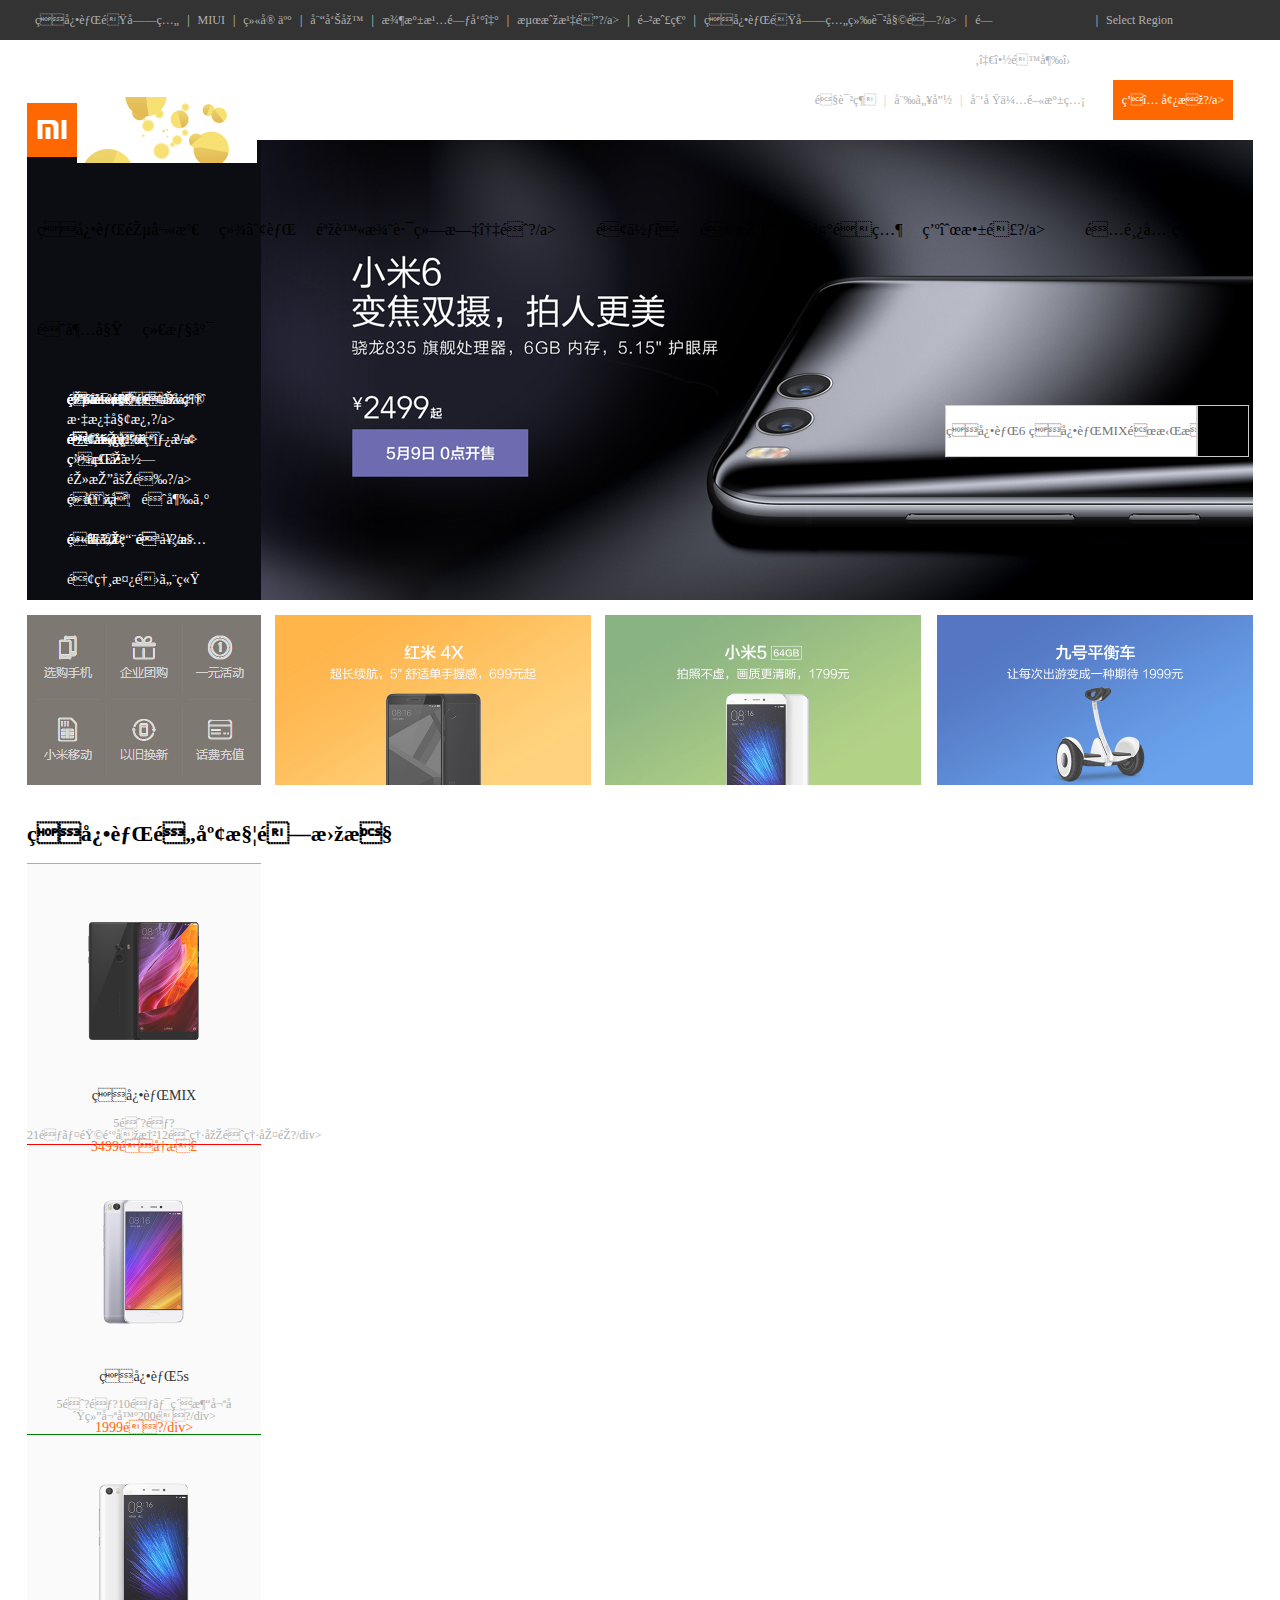
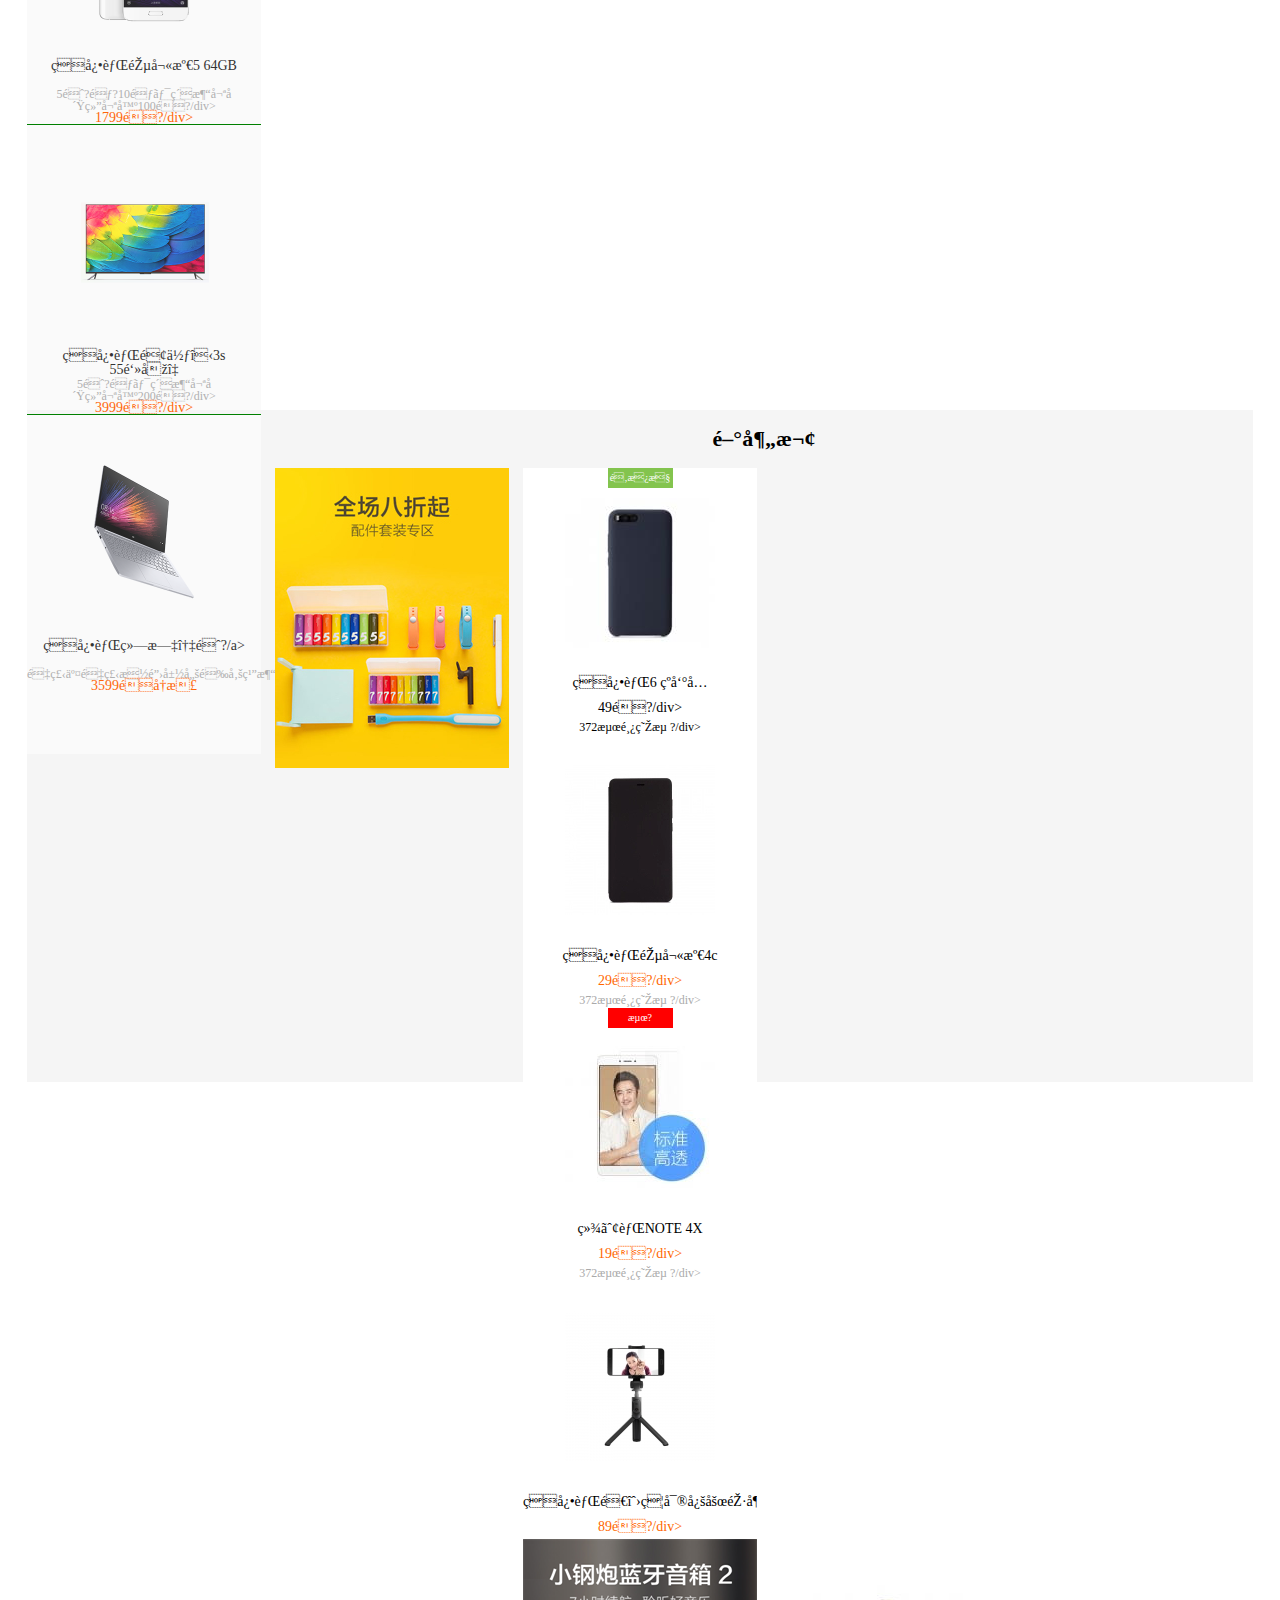
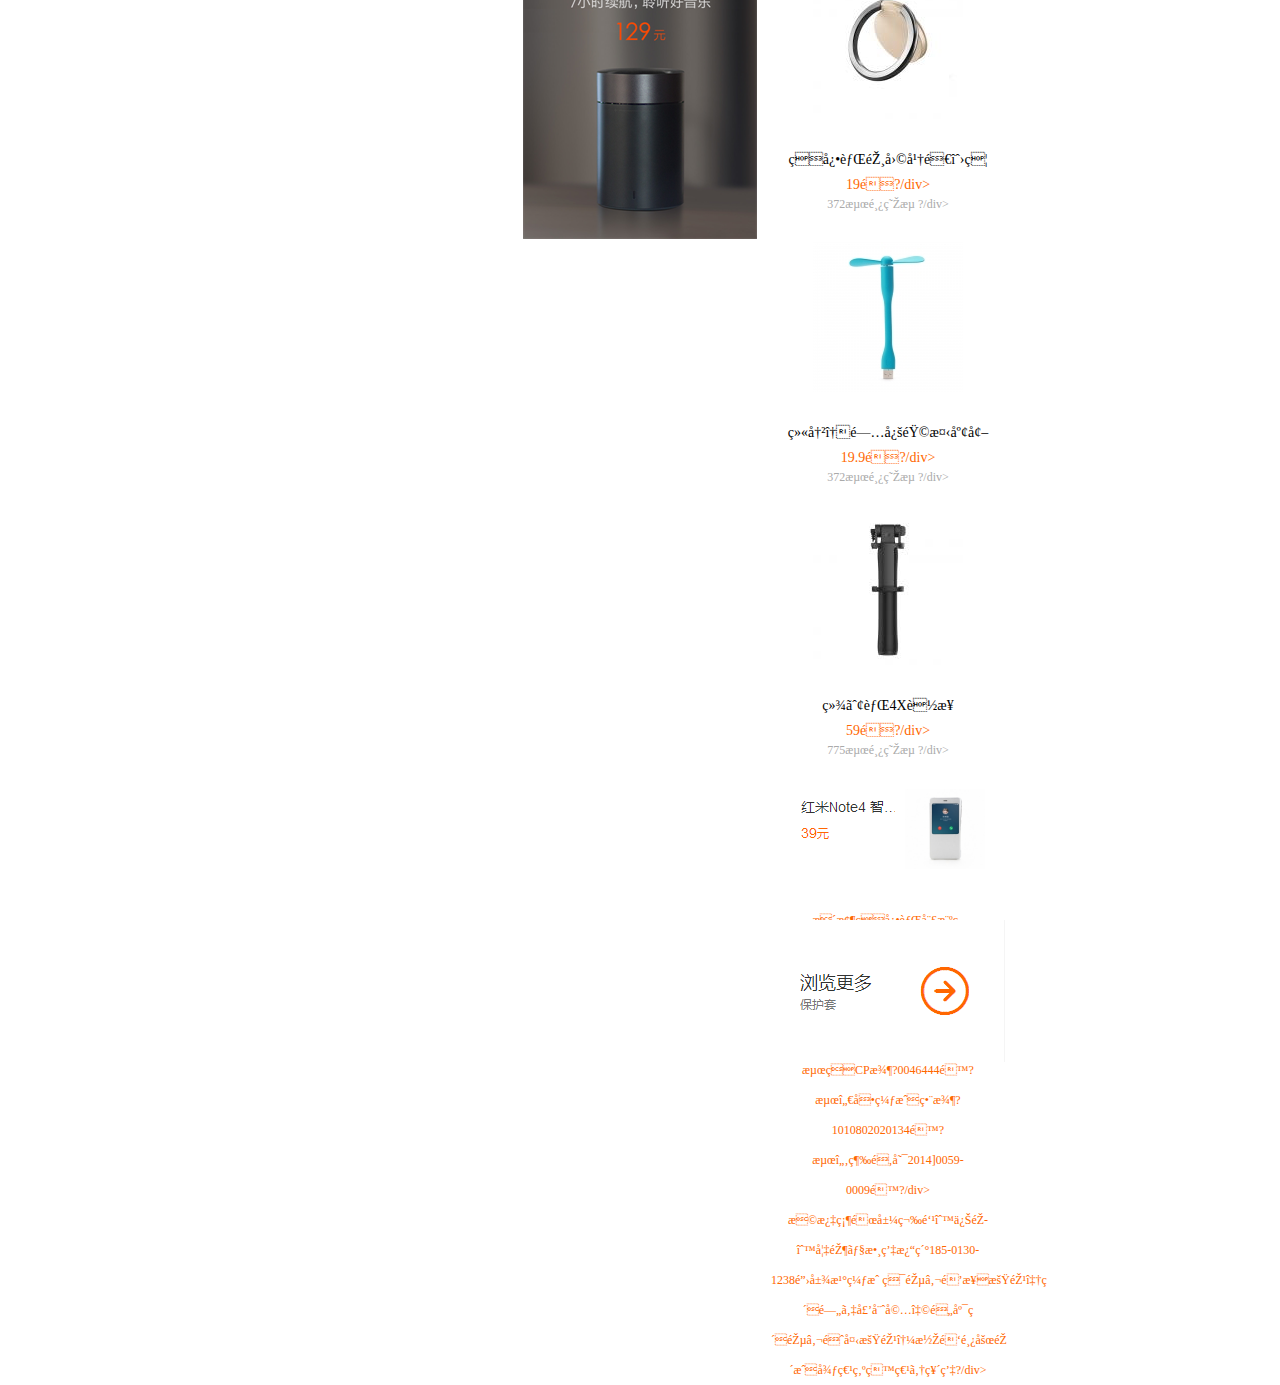
<file: theme/10105/index.html>
<!DOCTYPE html>
<html>
	<head>
		<meta charset=utf8"UTF-8">
        <meta name="author" content="order by dede58.com"/>
		<title>灏忕背鍟嗗煄</title>
		<link rel="stylesheet" type="text/css" href="css/style.css" tppabs="http://www.phpmoban.cn/demo/themes/10105/css/style.css">
	</head>
	<body>
	<!-- start header -->
		<header>
			<div class="top center">
				<div class="left fl">
					<ul>
						<li><a href="javascript:if(confirm('http://www.mi.com/  \n\n该文件无法用 Teleport Ultra 下载, 因为 它是一个域或路径外部被设置为它的启始地址的地址。  \n\n你想在服务器上打开它?'))window.location='http://www.mi.com/'" tppabs="http://www.mi.com/" target="_blank">灏忕背鍟嗗煄</a></li>
						<li>|</li>
						<li><a href="">MIUI</a></li>
						<li>|</li>
						<li><a href="">绫宠亰</a></li>
						<li>|</li>
						<li><a href="">娓告垙</a></li>
						<li>|</li>
						<li><a href="">澶氱湅闃呰</a></li>
						<li>|</li>
						<li><a href="">浜戞湇鍔?/a></li>
						<li>|</li>
						<li><a href="">閲戣瀺</a></li>
						<li>|</li>
						<li><a href="">灏忕背鍟嗗煄绉诲姩鐗?/a></li>
						<li>|</li>
						<li><a href="">闂鍙嶉</a></li>
						<li>|</li>
						<li><a href="">Select Region</a></li>
						<div class="clear"></div>
					</ul>
				</div>
				<div class="right fr">
					<div class="gouwuche fr"><a href="">璐墿杞?/a></div>
					<div class="fr">
						<ul>
							<li><a href="login.html" tppabs="http://www.phpmoban.cn/demo/themes/10105/login.html" target="_blank">鐧诲綍</a></li>
							<li>|</li>
							<li><a href="register.html" tppabs="http://www.phpmoban.cn/demo/themes/10105/register.html" target="_blank" >娉ㄥ唽</a></li>
							<li>|</li>
							<li><a href="">娑堟伅閫氱煡</a></li>
						</ul>
					</div>
					<div class="clear"></div>
				</div>
				<div class="clear"></div>
			</div>
		</header>
	<!--end header -->

<!-- start banner_x -->
		<div class="banner_x center">
			<a href="index.html" tppabs="http://www.phpmoban.cn/demo/themes/10105/index.html" target="_blank"><div class="logo fl"></div></a>
			<a href=""><div class="ad_top fl"></div></a>
			<div class="nav fl">
				<ul>
					<li><a href="liebiao.html" tppabs="http://www.phpmoban.cn/demo/themes/10105/liebiao.html" target="_blank">灏忕背鎵嬫満</a></li>
					<li><a href="">绾㈢背</a></li>
					<li><a href="">骞虫澘路绗旇鏈?/a></li>
					<li><a href="">鐢佃</a></li>
					<li><a href="">鐩掑瓙路褰遍煶</a></li>
					<li><a href="">璺敱鍣?/a></li>
					<li><a href="">鏅鸿兘纭欢</a></li>
					<li><a href="">鏈嶅姟</a></li>
					<li><a href="">绀惧尯</a></li>
				</ul>
			</div>
			<div class="search fr">
				<form action="" method="post">
					<div class="text fl">
						<input type="text" class="shuru"  placeholder="灏忕背6&nbsp;灏忕背MIX鐜拌揣">
					</div>
					<div class="submit fl">
						<input type="submit" class="sousuo" value="鎼滅储"/>
					</div>
					<div class="clear"></div>
				</form>
				<div class="clear"></div>
			</div>
		</div>
<!-- end banner_x -->

	<!-- start banner_y -->
		<div class="banner_y center">
			<div class="nav">				
				<ul>
					<li>
						<a href="">鎵嬫満</a>
						<a href="">鐢佃瘽鍗?/a>
						<div class="pop">
							<div class="left fl">
								<div>
									<div class="xuangou_left fl">
										<a href="">
											<div class="img fl"><img src="image/xm6_80.png" tppabs="http://www.phpmoban.cn/demo/themes/10105/image/xm6_80.png" alt=""></div>
											<span class="fl">灏忕背6</span>
											<div class="clear"></div>
										</a>
									</div>
									<div class="xuangou_right fr"><a href="xiangqing.html" tppabs="http://www.phpmoban.cn/demo/themes/10105/xiangqing.html" target="_blank">閫夎喘</a></div>
									<div class="clear"></div>
								</div>
								<div>
									<div class="xuangou_left fl">
										<a href="">
											<div class="img fl"><img src="image/5c_80.png" tppabs="http://www.phpmoban.cn/demo/themes/10105/image/5c_80.png" alt=""></div>
											<span class="fl">灏忕背鎵嬫満5c</span>
											<div class="clear"></div>
										</a>
									</div>
									<div class="xuangou_right fr"><a href="">閫夎喘</a></div>
									<div class="clear"></div>
								</div>
								<div>
									<div class="xuangou_left fl">
										<a href="">
											<div class="img fl"><img src="image/xmNOTE2-80.jpg" tppabs="http://www.phpmoban.cn/demo/themes/10105/image/xmNOTE2-80.jpg" alt=""></div>
											<span class="fl">灏忕背Note 2</span>
											<div class="clear"></div>
										</a>
									</div>
									<div class="xuangou_right fr"><a href="">閫夎喘</a></div>
									<div class="clear"></div>
								</div>
								<div>
									<div class="xuangou_left fl">
										<a href="">
											<div class="img fl"><img src="image/MIX-80.jpg" tppabs="http://www.phpmoban.cn/demo/themes/10105/image/MIX-80.jpg" alt=""></div>
											<span class="fl">灏忕背MIX</span>
											<div class="clear"></div>
										</a>
									</div>
									<div class="xuangou_right fr"><a href="">閫夎喘</a></div>
									<div class="clear"></div>
								</div>
								<div>
									<div class="xuangou_left fl">
										<a href="">
											<div class="img fl"><img src="image/MIX-80.jpg" tppabs="http://www.phpmoban.cn/demo/themes/10105/image/MIX-80.jpg" alt=""></div>
											<span class="fl">灏忕背5s</span>
											<div class="clear"></div>
										</a>
									</div>
									<div class="xuangou_right fr"><a href="">閫夎喘</a></div>
									<div class="clear"></div>
								</div>
								<div>
									<div class="xuangou_left fl">
										<a href="">
											<div class="img fl"><img src="image/xm5Splus.jpg" tppabs="http://www.phpmoban.cn/demo/themes/10105/image/xm5Splus.jpg" alt=""></div>
											<span class="fl">灏忕背5s Plus</span>
											<div class="clear"></div>
										</a>
									</div>
									<div class="xuangou_right fr"><a href="">閫夎喘</a></div>
									<div class="clear"></div>
								</div>								
							</div>
							<div class="ctn fl">
								<div>
									<div class="xuangou_left fl">
										<a href="">
											<div class="img fl"><img src="image/xm5-80.jpg" tppabs="http://www.phpmoban.cn/demo/themes/10105/image/xm5-80.jpg" alt=""></div>
											<span class="fl">灏忕背鎵嬫満5</span>
											<div class="clear"></div>
										</a>
									</div>
									<div class="xuangou_right fr"><a href="">閫夎喘</a></div>
									<div class="clear"></div>
								</div>
								<div>
									<div class="xuangou_left fl">
										<a href="">
											<div class="img fl"><img src="image/hmn4x80.png" tppabs="http://www.phpmoban.cn/demo/themes/10105/image/hmn4x80.png" alt=""></div>
											<span class="fl">绾㈢背Note 4X</span>
											<div class="clear"></div>
										</a>
									</div>
									<div class="xuangou_right fr"><a href="">閫夎喘</a></div>
									<div class="clear"></div>
								</div>
								<div>
									<div class="xuangou_left fl">
										<a href="">
											<div class="img fl"><img src="image/hmnote4-80.jpg" tppabs="http://www.phpmoban.cn/demo/themes/10105/image/hmnote4-80.jpg" alt=""></div>
											<span class="fl">绾㈢背Note-4</span>
											<div class="clear"></div>
										</a>
									</div>
									<div class="xuangou_right fr"><a href="">閫夎喘</a></div>
									<div class="clear"></div>
								</div>
								<div>
									<div class="xuangou_left fl">
										<a href="">
											<div class="img fl"><img src="image/hm4x_80.png" tppabs="http://www.phpmoban.cn/demo/themes/10105/image/hm4x_80.png" alt=""></div>
											<span class="fl">绾㈢背4x</span>
											<div class="clear"></div>
										</a>
									</div>
									<div class="xuangou_right fr"><a href="">閫夎喘</a></div>
									<div class="clear"></div>
								</div>
								<div>
									<div class="xuangou_left fl">
										<a href="">
											<div class="img fl"><img src="image/hm4-80.jpg" tppabs="http://www.phpmoban.cn/demo/themes/10105/image/hm4-80.jpg" alt=""></div>
											<span class="fl">绾㈢背4</span>
											<div class="clear"></div>
										</a>
									</div>
									<div class="xuangou_right fr"><a href="">閫夎喘</a></div>
									<div class="clear"></div>
								</div>
								<div>
									<div class="xuangou_left fl">
										<a href="">
											<div class="img fl"><img src="image/hm4A-80.jpg" tppabs="http://www.phpmoban.cn/demo/themes/10105/image/hm4A-80.jpg" alt=""></div>
											<span class="fl">绾㈢背4A</span>
											<div class="clear"></div>
										</a>
									</div>
									<div class="xuangou_right fr"><a href="">閫夎喘</a></div>
									<div class="clear"></div>
								</div>
							</div>
							<div class="right fl">
								<div>
									<div class="xuangou_left fl">
										<a href="">
											<div class="img fl"><img src="image/compare.jpg" tppabs="http://www.phpmoban.cn/demo/themes/10105/image/compare.jpg" alt=""></div>
											<span class="fl">瀵规瘮鎵嬫満</span>
											<div class="clear"></div>
										</a>
									</div>
									<!-- <div class="xuangou_right fr"><a href="">閫夎喘</a></div> -->
									<div class="clear"></div>
								</div>
								<div>
									<div class="xuangou_left fl">
										<a href="">
											<div class="img fl"><img src="image/mimobile.jpg" tppabs="http://www.phpmoban.cn/demo/themes/10105/image/mimobile.jpg" alt=""></div>
											<span class="fl">灏忕背绉诲姩&nbsp;鐢佃瘽鍗?/span>
											<div class="clear"></div>
										</a>
									</div>
									<!-- <div class="xuangou_right fr"><a href="">閫夎喘</a></div> -->
									<div class="clear"></div>
								</div>
							</div>
							<div class="clear"></div>
						</div>
					</li>
					<li>
						<a href="">绗旇鏈?/a>
						<a href="">骞虫澘</a>
						<div class="pop">
							<div class="left fl">
								<div>
									<div class="xuangou_left fl">
										<a href="">
											<div class="img fl"><img src="image/xm6_80.png" tppabs="http://www.phpmoban.cn/demo/themes/10105/image/xm6_80.png" alt=""></div>
											<span class="fl">灏忕背6</span>
											<div class="clear"></div>
										</a>
									</div>
									<div class="xuangou_right fr"><a href="">閫夎喘</a></div>
									<div class="clear"></div>
								</div>
								<div>
									<div class="xuangou_left fl">
										<a href="">
											<div class="img fl"><img src="image/5c_80.png" tppabs="http://www.phpmoban.cn/demo/themes/10105/image/5c_80.png" alt=""></div>
											<span class="fl">灏忕背鎵嬫満5c</span>
											<div class="clear"></div>
										</a>
									</div>
									<div class="xuangou_right fr"><a href="">閫夎喘</a></div>
									<div class="clear"></div>
								</div>
								<div>
									<div class="xuangou_left fl">
										<a href="">
											<div class="img fl"><img src="image/xmNOTE2-80.jpg" tppabs="http://www.phpmoban.cn/demo/themes/10105/image/xmNOTE2-80.jpg" alt=""></div>
											<span class="fl">灏忕背Note 2</span>
											<div class="clear"></div>
										</a>
									</div>
									<div class="xuangou_right fr"><a href="">閫夎喘</a></div>
									<div class="clear"></div>
								</div>
								<div>
									<div class="xuangou_left fl">
										<a href="">
											<div class="img fl"><img src="image/MIX-80.jpg" tppabs="http://www.phpmoban.cn/demo/themes/10105/image/MIX-80.jpg" alt=""></div>
											<span class="fl">灏忕背MIX</span>
											<div class="clear"></div>
										</a>
									</div>
									<div class="xuangou_right fr"><a href="">閫夎喘</a></div>
									<div class="clear"></div>
								</div>
								<div>
									<div class="xuangou_left fl">
										<a href="">
											<div class="img fl"><img src="image/MIX-80.jpg" tppabs="http://www.phpmoban.cn/demo/themes/10105/image/MIX-80.jpg" alt=""></div>
											<span class="fl">灏忕背5s</span>
											<div class="clear"></div>
										</a>
									</div>
									<div class="xuangou_right fr"><a href="">閫夎喘</a></div>
									<div class="clear"></div>
								</div>
								<div>
									<div class="xuangou_left fl">
										<a href="">
											<div class="img fl"><img src="image/xm5Splus.jpg" tppabs="http://www.phpmoban.cn/demo/themes/10105/image/xm5Splus.jpg" alt=""></div>
											<span class="fl">灏忕背5s Plus</span>
											<div class="clear"></div>
										</a>
									</div>
									<div class="xuangou_right fr"><a href="">閫夎喘</a></div>
									<div class="clear"></div>
								</div>								
							</div>
							<div class="ctn fl">
								<div>
									<div class="xuangou_left fl">
										<a href="">
											<div class="img fl"><img src="image/xm5-80.jpg" tppabs="http://www.phpmoban.cn/demo/themes/10105/image/xm5-80.jpg" alt=""></div>
											<span class="fl">灏忕背鎵嬫満5</span>
											<div class="clear"></div>
										</a>
									</div>
									<div class="xuangou_right fr"><a href="">閫夎喘</a></div>
									<div class="clear"></div>
								</div>
								<div>
									<div class="xuangou_left fl">
										<a href="">
											<div class="img fl"><img src="image/hmn4x80.png" tppabs="http://www.phpmoban.cn/demo/themes/10105/image/hmn4x80.png" alt=""></div>
											<span class="fl">绾㈢背Note 4X</span>
											<div class="clear"></div>
										</a>
									</div>
									<div class="xuangou_right fr"><a href="">閫夎喘</a></div>
									<div class="clear"></div>
								</div>
								<div>
									<div class="xuangou_left fl">
										<a href="">
											<div class="img fl"><img src="image/hmnote4-80.jpg" tppabs="http://www.phpmoban.cn/demo/themes/10105/image/hmnote4-80.jpg" alt=""></div>
											<span class="fl">绾㈢背Note-4</span>
											<div class="clear"></div>
										</a>
									</div>
									<div class="xuangou_right fr"><a href="">閫夎喘</a></div>
									<div class="clear"></div>
								</div>
								<div>
									<div class="xuangou_left fl">
										<a href="">
											<div class="img fl"><img src="image/hm4x_80.png" tppabs="http://www.phpmoban.cn/demo/themes/10105/image/hm4x_80.png" alt=""></div>
											<span class="fl">绾㈢背4x</span>
											<div class="clear"></div>
										</a>
									</div>
									<div class="xuangou_right fr"><a href="">閫夎喘</a></div>
									<div class="clear"></div>
								</div>
								<div>
									<div class="xuangou_left fl">
										<a href="">
											<div class="img fl"><img src="image/hm4-80.jpg" tppabs="http://www.phpmoban.cn/demo/themes/10105/image/hm4-80.jpg" alt=""></div>
											<span class="fl">绾㈢背4</span>
											<div class="clear"></div>
										</a>
									</div>
									<div class="xuangou_right fr"><a href="">閫夎喘</a></div>
									<div class="clear"></div>
								</div>
								<div>
									<div class="xuangou_left fl">
										<a href="">
											<div class="img fl"><img src="image/hm4A-80.jpg" tppabs="http://www.phpmoban.cn/demo/themes/10105/image/hm4A-80.jpg" alt=""></div>
											<span class="fl">绾㈢背4A</span>
											<div class="clear"></div>
										</a>
									</div>
									<div class="xuangou_right fr"><a href="">閫夎喘</a></div>
									<div class="clear"></div>
								</div>
							</div>
							
							<div class="clear"></div>
						</div>
					</li>
					<li>
						<a href="">鐢佃</a>
						<a href="">鐩掑瓙</a>
						<div class="pop">
							<div class="left fl">
								<div>
									<div class="xuangou_left fl">
										<a href="">
											<div class="img fl"><img src="image/xm6_80.png" tppabs="http://www.phpmoban.cn/demo/themes/10105/image/xm6_80.png" alt=""></div>
											<span class="fl">灏忕背6</span>
											<div class="clear"></div>
										</a>
									</div>
									<div class="xuangou_right fr"><a href="">閫夎喘</a></div>
									<div class="clear"></div>
								</div>
								<div>
									<div class="xuangou_left fl">
										<a href="">
											<div class="img fl"><img src="image/5c_80.png" tppabs="http://www.phpmoban.cn/demo/themes/10105/image/5c_80.png" alt=""></div>
											<span class="fl">灏忕背鎵嬫満5c</span>
											<div class="clear"></div>
										</a>
									</div>
									<div class="xuangou_right fr"><a href="">閫夎喘</a></div>
									<div class="clear"></div>
								</div>
								<div>
									<div class="xuangou_left fl">
										<a href="">
											<div class="img fl"><img src="image/xmNOTE2-80.jpg" tppabs="http://www.phpmoban.cn/demo/themes/10105/image/xmNOTE2-80.jpg" alt=""></div>
											<span class="fl">灏忕背Note 2</span>
											<div class="clear"></div>
										</a>
									</div>
									<div class="xuangou_right fr"><a href="">閫夎喘</a></div>
									<div class="clear"></div>
								</div>
								<div>
									<div class="xuangou_left fl">
										<a href="">
											<div class="img fl"><img src="image/MIX-80.jpg" tppabs="http://www.phpmoban.cn/demo/themes/10105/image/MIX-80.jpg" alt=""></div>
											<span class="fl">灏忕背MIX</span>
											<div class="clear"></div>
										</a>
									</div>
									<div class="xuangou_right fr"><a href="">閫夎喘</a></div>
									<div class="clear"></div>
								</div>
								<div>
									<div class="xuangou_left fl">
										<a href="">
											<div class="img fl"><img src="image/MIX-80.jpg" tppabs="http://www.phpmoban.cn/demo/themes/10105/image/MIX-80.jpg" alt=""></div>
											<span class="fl">灏忕背5s</span>
											<div class="clear"></div>
										</a>
									</div>
									<div class="xuangou_right fr"><a href="">閫夎喘</a></div>
									<div class="clear"></div>
								</div>
								<div>
									<div class="xuangou_left fl">
										<a href="">
											<div class="img fl"><img src="image/xm5Splus.jpg" tppabs="http://www.phpmoban.cn/demo/themes/10105/image/xm5Splus.jpg" alt=""></div>
											<span class="fl">灏忕背5s Plus</span>
											<div class="clear"></div>
										</a>
									</div>
									<div class="xuangou_right fr"><a href="">閫夎喘</a></div>
									<div class="clear"></div>
								</div>								
							</div>
							<div class="ctn fl">
								<div>
									<div class="xuangou_left fl">
										<a href="">
											<div class="img fl"><img src="image/xm5-80.jpg" tppabs="http://www.phpmoban.cn/demo/themes/10105/image/xm5-80.jpg" alt=""></div>
											<span class="fl">灏忕背鎵嬫満5</span>
											<div class="clear"></div>
										</a>
									</div>
									<div class="xuangou_right fr"><a href="">閫夎喘</a></div>
									<div class="clear"></div>
								</div>
								<div>
									<div class="xuangou_left fl">
										<a href="">
											<div class="img fl"><img src="image/hmn4x80.png" tppabs="http://www.phpmoban.cn/demo/themes/10105/image/hmn4x80.png" alt=""></div>
											<span class="fl">绾㈢背Note 4X</span>
											<div class="clear"></div>
										</a>
									</div>
									<div class="xuangou_right fr"><a href="">閫夎喘</a></div>
									<div class="clear"></div>
								</div>
								<div>
									<div class="xuangou_left fl">
										<a href="">
											<div class="img fl"><img src="image/hmnote4-80.jpg" tppabs="http://www.phpmoban.cn/demo/themes/10105/image/hmnote4-80.jpg" alt=""></div>
											<span class="fl">绾㈢背Note-4</span>
											<div class="clear"></div>
										</a>
									</div>
									<div class="xuangou_right fr"><a href="">閫夎喘</a></div>
									<div class="clear"></div>
								</div>
								<div>
									<div class="xuangou_left fl">
										<a href="">
											<div class="img fl"><img src="image/hm4x_80.png" tppabs="http://www.phpmoban.cn/demo/themes/10105/image/hm4x_80.png" alt=""></div>
											<span class="fl">绾㈢背4x</span>
											<div class="clear"></div>
										</a>
									</div>
									<div class="xuangou_right fr"><a href="">閫夎喘</a></div>
									<div class="clear"></div>
								</div>
								<div>
									<div class="xuangou_left fl">
										<a href="">
											<div class="img fl"><img src="image/hm4-80.jpg" tppabs="http://www.phpmoban.cn/demo/themes/10105/image/hm4-80.jpg" alt=""></div>
											<span class="fl">绾㈢背4</span>
											<div class="clear"></div>
										</a>
									</div>
									<div class="xuangou_right fr"><a href="">閫夎喘</a></div>
									<div class="clear"></div>
								</div>
								<div>
									<div class="xuangou_left fl">
										<a href="">
											<div class="img fl"><img src="image/hm4A-80.jpg" tppabs="http://www.phpmoban.cn/demo/themes/10105/image/hm4A-80.jpg" alt=""></div>
											<span class="fl">绾㈢背4A</span>
											<div class="clear"></div>
										</a>
									</div>
									<div class="xuangou_right fr"><a href="">閫夎喘</a></div>
									<div class="clear"></div>
								</div>
							</div>
							<div class="right fl">
								<div>
									<div class="xuangou_left fl">
										<a href="">
											<div class="img fl"><img src="image/compare.jpg" tppabs="http://www.phpmoban.cn/demo/themes/10105/image/compare.jpg" alt=""></div>
											<span class="fl">瀵规瘮鎵嬫満</span>
											<div class="clear"></div>
										</a>
									</div>
									<!-- <div class="xuangou_right fr"><a href="">閫夎喘</a></div> -->
									<div class="clear"></div>
								</div>
								<div>
									<div class="xuangou_left fl">
										<a href="">
											<div class="img fl"><img src="image/mimobile.jpg" tppabs="http://www.phpmoban.cn/demo/themes/10105/image/mimobile.jpg" alt=""></div>
											<span class="fl">灏忕背绉诲姩&nbsp;鐢佃瘽鍗?/span>
											<div class="clear"></div>
										</a>
									</div>
									<!-- <div class="xuangou_right fr"><a href="">閫夎喘</a></div> -->
									<div class="clear"></div>
								</div>
							</div>
							<div class="clear"></div>
						</div>
					</li>
					<li>
						<a href="">璺敱鍣?/a>
						<a href="">鏅鸿兘纭欢</a>
						<div class="pop">
							<div class="left fl">
								<div>
									<div class="xuangou_left fl">
										<a href="">
											<div class="img fl"><img src="image/xm6_80.png" tppabs="http://www.phpmoban.cn/demo/themes/10105/image/xm6_80.png" alt=""></div>
											<span class="fl">灏忕背6</span>
											<div class="clear"></div>
										</a>
									</div>
									<div class="xuangou_right fr"><a href="">閫夎喘</a></div>
									<div class="clear"></div>
								</div>
								<div>
									<div class="xuangou_left fl">
										<a href="">
											<div class="img fl"><img src="image/5c_80.png" tppabs="http://www.phpmoban.cn/demo/themes/10105/image/5c_80.png" alt=""></div>
											<span class="fl">灏忕背鎵嬫満5c</span>
											<div class="clear"></div>
										</a>
									</div>
									<div class="xuangou_right fr"><a href="">閫夎喘</a></div>
									<div class="clear"></div>
								</div>
								<div>
									<div class="xuangou_left fl">
										<a href="">
											<div class="img fl"><img src="image/xmNOTE2-80.jpg" tppabs="http://www.phpmoban.cn/demo/themes/10105/image/xmNOTE2-80.jpg" alt=""></div>
											<span class="fl">灏忕背Note 2</span>
											<div class="clear"></div>
										</a>
									</div>
									<div class="xuangou_right fr"><a href="">閫夎喘</a></div>
									<div class="clear"></div>
								</div>
								<div>
									<div class="xuangou_left fl">
										<a href="">
											<div class="img fl"><img src="image/MIX-80.jpg" tppabs="http://www.phpmoban.cn/demo/themes/10105/image/MIX-80.jpg" alt=""></div>
											<span class="fl">灏忕背MIX</span>
											<div class="clear"></div>
										</a>
									</div>
									<div class="xuangou_right fr"><a href="">閫夎喘</a></div>
									<div class="clear"></div>
								</div>
								<div>
									<div class="xuangou_left fl">
										<a href="">
											<div class="img fl"><img src="image/MIX-80.jpg" tppabs="http://www.phpmoban.cn/demo/themes/10105/image/MIX-80.jpg" alt=""></div>
											<span class="fl">灏忕背5s</span>
											<div class="clear"></div>
										</a>
									</div>
									<div class="xuangou_right fr"><a href="">閫夎喘</a></div>
									<div class="clear"></div>
								</div>
								<div>
									<div class="xuangou_left fl">
										<a href="">
											<div class="img fl"><img src="image/xm5Splus.jpg" tppabs="http://www.phpmoban.cn/demo/themes/10105/image/xm5Splus.jpg" alt=""></div>
											<span class="fl">灏忕背5s Plus</span>
											<div class="clear"></div>
										</a>
									</div>
									<div class="xuangou_right fr"><a href="">閫夎喘</a></div>
									<div class="clear"></div>
								</div>								
							</div>
							<div class="ctn fl">
								<div>
									<div class="xuangou_left fl">
										<a href="">
											<div class="img fl"><img src="image/xm5-80.jpg" tppabs="http://www.phpmoban.cn/demo/themes/10105/image/xm5-80.jpg" alt=""></div>
											<span class="fl">灏忕背鎵嬫満5</span>
											<div class="clear"></div>
										</a>
									</div>
									<div class="xuangou_right fr"><a href="">閫夎喘</a></div>
									<div class="clear"></div>
								</div>
								<div>
									<div class="xuangou_left fl">
										<a href="">
											<div class="img fl"><img src="image/hmn4x80.png" tppabs="http://www.phpmoban.cn/demo/themes/10105/image/hmn4x80.png" alt=""></div>
											<span class="fl">绾㈢背Note 4X</span>
											<div class="clear"></div>
										</a>
									</div>
									<div class="xuangou_right fr"><a href="">閫夎喘</a></div>
									<div class="clear"></div>
								</div>
								<div>
									<div class="xuangou_left fl">
										<a href="">
											<div class="img fl"><img src="image/hmnote4-80.jpg" tppabs="http://www.phpmoban.cn/demo/themes/10105/image/hmnote4-80.jpg" alt=""></div>
											<span class="fl">绾㈢背Note-4</span>
											<div class="clear"></div>
										</a>
									</div>
									<div class="xuangou_right fr"><a href="">閫夎喘</a></div>
									<div class="clear"></div>
								</div>
								<div>
									<div class="xuangou_left fl">
										<a href="">
											<div class="img fl"><img src="image/hm4x_80.png" tppabs="http://www.phpmoban.cn/demo/themes/10105/image/hm4x_80.png" alt=""></div>
											<span class="fl">绾㈢背4x</span>
											<div class="clear"></div>
										</a>
									</div>
									<div class="xuangou_right fr"><a href="">閫夎喘</a></div>
									<div class="clear"></div>
								</div>
								<div>
									<div class="xuangou_left fl">
										<a href="">
											<div class="img fl"><img src="image/hm4-80.jpg" tppabs="http://www.phpmoban.cn/demo/themes/10105/image/hm4-80.jpg" alt=""></div>
											<span class="fl">绾㈢背4</span>
											<div class="clear"></div>
										</a>
									</div>
									<div class="xuangou_right fr"><a href="">閫夎喘</a></div>
									<div class="clear"></div>
								</div>
								<div>
									<div class="xuangou_left fl">
										<a href="">
											<div class="img fl"><img src="image/hm4A-80.jpg" tppabs="http://www.phpmoban.cn/demo/themes/10105/image/hm4A-80.jpg" alt=""></div>
											<span class="fl">绾㈢背4A</span>
											<div class="clear"></div>
										</a>
									</div>
									<div class="xuangou_right fr"><a href="">閫夎喘</a></div>
									<div class="clear"></div>
								</div>
							</div>
							<div class="right fl">
								<div>
									<div class="xuangou_left fl">
										<a href="">
											<div class="img fl"><img src="image/compare.jpg" tppabs="http://www.phpmoban.cn/demo/themes/10105/image/compare.jpg" alt=""></div>
											<span class="fl">瀵规瘮鎵嬫満</span>
											<div class="clear"></div>
										</a>
									</div>
									<!-- <div class="xuangou_right fr"><a href="">閫夎喘</a></div> -->
									<div class="clear"></div>
								</div>
								<div>
									<div class="xuangou_left fl">
										<a href="">
											<div class="img fl"><img src="image/mimobile.jpg" tppabs="http://www.phpmoban.cn/demo/themes/10105/image/mimobile.jpg" alt=""></div>
											<span class="fl">灏忕背绉诲姩&nbsp;鐢佃瘽鍗?/span>
											<div class="clear"></div>
										</a>
									</div>
									<!-- <div class="xuangou_right fr"><a href="">閫夎喘</a></div> -->
									<div class="clear"></div>
								</div>
							</div>
							<div class="clear"></div>
						</div>
					</li>
					<li>
						<a href="">绉诲姩鐢垫簮</a>
						<a href="">鐢垫睜</a>
						<a href="">鎻掔嚎鏉?/a>
						<div class="pop">
							<div class="left fl">
								<div>
									<div class="xuangou_left fl">
										<a href="">
											<div class="img fl"><img src="image/xm6_80.png" tppabs="http://www.phpmoban.cn/demo/themes/10105/image/xm6_80.png" alt=""></div>
											<span class="fl">灏忕背6</span>
											<div class="clear"></div>
										</a>
									</div>
									<div class="xuangou_right fr"><a href="">閫夎喘</a></div>
									<div class="clear"></div>
								</div>
								<div>
									<div class="xuangou_left fl">
										<a href="">
											<div class="img fl"><img src="image/5c_80.png" tppabs="http://www.phpmoban.cn/demo/themes/10105/image/5c_80.png" alt=""></div>
											<span class="fl">灏忕背鎵嬫満5c</span>
											<div class="clear"></div>
										</a>
									</div>
									<div class="xuangou_right fr"><a href="">閫夎喘</a></div>
									<div class="clear"></div>
								</div>
								<div>
									<div class="xuangou_left fl">
										<a href="">
											<div class="img fl"><img src="image/xmNOTE2-80.jpg" tppabs="http://www.phpmoban.cn/demo/themes/10105/image/xmNOTE2-80.jpg" alt=""></div>
											<span class="fl">灏忕背Note 2</span>
											<div class="clear"></div>
										</a>
									</div>
									<div class="xuangou_right fr"><a href="">閫夎喘</a></div>
									<div class="clear"></div>
								</div>
								<div>
									<div class="xuangou_left fl">
										<a href="">
											<div class="img fl"><img src="image/MIX-80.jpg" tppabs="http://www.phpmoban.cn/demo/themes/10105/image/MIX-80.jpg" alt=""></div>
											<span class="fl">灏忕背MIX</span>
											<div class="clear"></div>
										</a>
									</div>
									<div class="xuangou_right fr"><a href="">閫夎喘</a></div>
									<div class="clear"></div>
								</div>
								<div>
									<div class="xuangou_left fl">
										<a href="">
											<div class="img fl"><img src="image/MIX-80.jpg" tppabs="http://www.phpmoban.cn/demo/themes/10105/image/MIX-80.jpg" alt=""></div>
											<span class="fl">灏忕背5s</span>
											<div class="clear"></div>
										</a>
									</div>
									<div class="xuangou_right fr"><a href="">閫夎喘</a></div>
									<div class="clear"></div>
								</div>
								<div>
									<div class="xuangou_left fl">
										<a href="">
											<div class="img fl"><img src="image/xm5Splus.jpg" tppabs="http://www.phpmoban.cn/demo/themes/10105/image/xm5Splus.jpg" alt=""></div>
											<span class="fl">灏忕背5s Plus</span>
											<div class="clear"></div>
										</a>
									</div>
									<div class="xuangou_right fr"><a href="">閫夎喘</a></div>
									<div class="clear"></div>
								</div>								
							</div>
							<div class="ctn fl">
								<div>
									<div class="xuangou_left fl">
										<a href="">
											<div class="img fl"><img src="image/xm5-80.jpg" tppabs="http://www.phpmoban.cn/demo/themes/10105/image/xm5-80.jpg" alt=""></div>
											<span class="fl">灏忕背鎵嬫満5</span>
											<div class="clear"></div>
										</a>
									</div>
									<div class="xuangou_right fr"><a href="">閫夎喘</a></div>
									<div class="clear"></div>
								</div>
								<div>
									<div class="xuangou_left fl">
										<a href="">
											<div class="img fl"><img src="image/hmn4x80.png" tppabs="http://www.phpmoban.cn/demo/themes/10105/image/hmn4x80.png" alt=""></div>
											<span class="fl">绾㈢背Note 4X</span>
											<div class="clear"></div>
										</a>
									</div>
									<div class="xuangou_right fr"><a href="">閫夎喘</a></div>
									<div class="clear"></div>
								</div>
								<div>
									<div class="xuangou_left fl">
										<a href="">
											<div class="img fl"><img src="image/hmnote4-80.jpg" tppabs="http://www.phpmoban.cn/demo/themes/10105/image/hmnote4-80.jpg" alt=""></div>
											<span class="fl">绾㈢背Note-4</span>
											<div class="clear"></div>
										</a>
									</div>
									<div class="xuangou_right fr"><a href="">閫夎喘</a></div>
									<div class="clear"></div>
								</div>
								<div>
									<div class="xuangou_left fl">
										<a href="">
											<div class="img fl"><img src="image/hm4x_80.png" tppabs="http://www.phpmoban.cn/demo/themes/10105/image/hm4x_80.png" alt=""></div>
											<span class="fl">绾㈢背4x</span>
											<div class="clear"></div>
										</a>
									</div>
									<div class="xuangou_right fr"><a href="">閫夎喘</a></div>
									<div class="clear"></div>
								</div>
								<div>
									<div class="xuangou_left fl">
										<a href="">
											<div class="img fl"><img src="image/hm4-80.jpg" tppabs="http://www.phpmoban.cn/demo/themes/10105/image/hm4-80.jpg" alt=""></div>
											<span class="fl">绾㈢背4</span>
											<div class="clear"></div>
										</a>
									</div>
									<div class="xuangou_right fr"><a href="">閫夎喘</a></div>
									<div class="clear"></div>
								</div>
								<div>
									<div class="xuangou_left fl">
										<a href="">
											<div class="img fl"><img src="image/hm4A-80.jpg" tppabs="http://www.phpmoban.cn/demo/themes/10105/image/hm4A-80.jpg" alt=""></div>
											<span class="fl">绾㈢背4A</span>
											<div class="clear"></div>
										</a>
									</div>
									<div class="xuangou_right fr"><a href="">閫夎喘</a></div>
									<div class="clear"></div>
								</div>
							</div>
							<div class="right fl">
								<div>
									<div class="xuangou_left fl">
										<a href="">
											<div class="img fl"><img src="image/compare.jpg" tppabs="http://www.phpmoban.cn/demo/themes/10105/image/compare.jpg" alt=""></div>
											<span class="fl">瀵规瘮鎵嬫満</span>
											<div class="clear"></div>
										</a>
									</div>
									<!-- <div class="xuangou_right fr"><a href="">閫夎喘</a></div> -->
									<div class="clear"></div>
								</div>
								<div>
									<div class="xuangou_left fl">
										<a href="">
											<div class="img fl"><img src="image/mimobile.jpg" tppabs="http://www.phpmoban.cn/demo/themes/10105/image/mimobile.jpg" alt=""></div>
											<span class="fl">灏忕背绉诲姩&nbsp;鐢佃瘽鍗?/span>
											<div class="clear"></div>
										</a>
									</div>
									<!-- <div class="xuangou_right fr"><a href="">閫夎喘</a></div> -->
									<div class="clear"></div>
								</div>
							</div>
							<div class="clear"></div>
						</div>
					</li>
					<li>
						<a href="">鑰虫満</a>
						<a href="">闊崇</a>
						<div class="pop">
							<div class="left fl">
								<div>
									<div class="xuangou_left fl">
										<a href="">
											<div class="img fl"><img src="image/xm6_80.png" tppabs="http://www.phpmoban.cn/demo/themes/10105/image/xm6_80.png" alt=""></div>
											<span class="fl">灏忕背6</span>
											<div class="clear"></div>
										</a>
									</div>
									<div class="xuangou_right fr"><a href="">閫夎喘</a></div>
									<div class="clear"></div>
								</div>
								<div>
									<div class="xuangou_left fl">
										<a href="">
											<div class="img fl"><img src="image/5c_80.png" tppabs="http://www.phpmoban.cn/demo/themes/10105/image/5c_80.png" alt=""></div>
											<span class="fl">灏忕背鎵嬫満5c</span>
											<div class="clear"></div>
										</a>
									</div>
									<div class="xuangou_right fr"><a href="">閫夎喘</a></div>
									<div class="clear"></div>
								</div>
								<div>
									<div class="xuangou_left fl">
										<a href="">
											<div class="img fl"><img src="image/xmNOTE2-80.jpg" tppabs="http://www.phpmoban.cn/demo/themes/10105/image/xmNOTE2-80.jpg" alt=""></div>
											<span class="fl">灏忕背Note 2</span>
											<div class="clear"></div>
										</a>
									</div>
									<div class="xuangou_right fr"><a href="">閫夎喘</a></div>
									<div class="clear"></div>
								</div>
								<div>
									<div class="xuangou_left fl">
										<a href="">
											<div class="img fl"><img src="image/MIX-80.jpg" tppabs="http://www.phpmoban.cn/demo/themes/10105/image/MIX-80.jpg" alt=""></div>
											<span class="fl">灏忕背MIX</span>
											<div class="clear"></div>
										</a>
									</div>
									<div class="xuangou_right fr"><a href="">閫夎喘</a></div>
									<div class="clear"></div>
								</div>
								<div>
									<div class="xuangou_left fl">
										<a href="">
											<div class="img fl"><img src="image/MIX-80.jpg" tppabs="http://www.phpmoban.cn/demo/themes/10105/image/MIX-80.jpg" alt=""></div>
											<span class="fl">灏忕背5s</span>
											<div class="clear"></div>
										</a>
									</div>
									<div class="xuangou_right fr"><a href="">閫夎喘</a></div>
									<div class="clear"></div>
								</div>
								<div>
									<div class="xuangou_left fl">
										<a href="">
											<div class="img fl"><img src="image/xm5Splus.jpg" tppabs="http://www.phpmoban.cn/demo/themes/10105/image/xm5Splus.jpg" alt=""></div>
											<span class="fl">灏忕背5s Plus</span>
											<div class="clear"></div>
										</a>
									</div>
									<div class="xuangou_right fr"><a href="">閫夎喘</a></div>
									<div class="clear"></div>
								</div>
							</div>
							<div class="ctn fl">
								<div>
									<div class="xuangou_left fl">
										<a href="">
											<div class="img fl"><img src="image/xm5-80.jpg" tppabs="http://www.phpmoban.cn/demo/themes/10105/image/xm5-80.jpg" alt=""></div>
											<span class="fl">灏忕背鎵嬫満5</span>
											<div class="clear"></div>
										</a>
									</div>
									<div class="xuangou_right fr"><a href="">閫夎喘</a></div>
									<div class="clear"></div>
								</div>
								<div>
									<div class="xuangou_left fl">
										<a href="">
											<div class="img fl"><img src="image/hmn4x80.png" tppabs="http://www.phpmoban.cn/demo/themes/10105/image/hmn4x80.png" alt=""></div>
											<span class="fl">绾㈢背Note 4X</span>
											<div class="clear"></div>
										</a>
									</div>
									<div class="xuangou_right fr"><a href="">閫夎喘</a></div>
									<div class="clear"></div>
								</div>
								<div>
									<div class="xuangou_left fl">
										<a href="">
											<div class="img fl"><img src="image/hmnote4-80.jpg" tppabs="http://www.phpmoban.cn/demo/themes/10105/image/hmnote4-80.jpg" alt=""></div>
											<span class="fl">绾㈢背Note-4</span>
											<div class="clear"></div>
										</a>
									</div>
									<div class="xuangou_right fr"><a href="">閫夎喘</a></div>
									<div class="clear"></div>
								</div>
								<div>
									<div class="xuangou_left fl">
										<a href="">
											<div class="img fl"><img src="image/hm4x_80.png" tppabs="http://www.phpmoban.cn/demo/themes/10105/image/hm4x_80.png" alt=""></div>
											<span class="fl">绾㈢背4x</span>
											<div class="clear"></div>
										</a>
									</div>
									<div class="xuangou_right fr"><a href="">閫夎喘</a></div>
									<div class="clear"></div>
								</div>
								<div>
									<div class="xuangou_left fl">
										<a href="">
											<div class="img fl"><img src="image/hm4-80.jpg" tppabs="http://www.phpmoban.cn/demo/themes/10105/image/hm4-80.jpg" alt=""></div>
											<span class="fl">绾㈢背4</span>
											<div class="clear"></div>
										</a>
									</div>
									<div class="xuangou_right fr"><a href="">閫夎喘</a></div>
									<div class="clear"></div>
								</div>
								<div>
									<div class="xuangou_left fl">
										<a href="">
											<div class="img fl"><img src="image/hm4A-80.jpg" tppabs="http://www.phpmoban.cn/demo/themes/10105/image/hm4A-80.jpg" alt=""></div>
											<span class="fl">绾㈢背4A</span>
											<div class="clear"></div>
										</a>
									</div>
									<div class="xuangou_right fr"><a href="">閫夎喘</a></div>
									<div class="clear"></div>
								</div>
							</div>
							<div class="right fl">
								<div>
									<div class="xuangou_left fl">
										<a href="">
											<div class="img fl"><img src="image/compare.jpg" tppabs="http://www.phpmoban.cn/demo/themes/10105/image/compare.jpg" alt=""></div>
											<span class="fl">瀵规瘮鎵嬫満</span>
											<div class="clear"></div>
										</a>
									</div>
									<!-- <div class="xuangou_right fr"><a href="">閫夎喘</a></div> -->
									<div class="clear"></div>
								</div>
								<div>
									<div class="xuangou_left fl">
										<a href="">
											<div class="img fl"><img src="image/mimobile.jpg" tppabs="http://www.phpmoban.cn/demo/themes/10105/image/mimobile.jpg" alt=""></div>
											<span class="fl">灏忕背绉诲姩&nbsp;鐢佃瘽鍗?/span>
											<div class="clear"></div>
										</a>
									</div>
									<!-- <div class="xuangou_right fr"><a href="">閫夎喘</a></div> -->
									<div class="clear"></div>
								</div>
							</div>
							<div class="clear"></div>
						</div>
					</li>
					<li>
						<a href="">淇濇姢濂?/a>
						<a href="">璐磋啘</a>
						<div class="pop">
							<div class="left fl">
								<div>
									<div class="xuangou_left fl">
										<a href="">
											<div class="img fl"><img src="image/xm6_80.png" tppabs="http://www.phpmoban.cn/demo/themes/10105/image/xm6_80.png" alt=""></div>
											<span class="fl">灏忕背6</span>
											<div class="clear"></div>
										</a>
									</div>
									<div class="xuangou_right fr"><a href="">閫夎喘</a></div>
									<div class="clear"></div>
								</div>
								<div>
									<div class="xuangou_left fl">
										<a href="">
											<div class="img fl"><img src="image/5c_80.png" tppabs="http://www.phpmoban.cn/demo/themes/10105/image/5c_80.png" alt=""></div>
											<span class="fl">灏忕背鎵嬫満5c</span>
											<div class="clear"></div>
										</a>
									</div>
									<div class="xuangou_right fr"><a href="">閫夎喘</a></div>
									<div class="clear"></div>
								</div>
								<div>
									<div class="xuangou_left fl">
										<a href="">
											<div class="img fl"><img src="image/xmNOTE2-80.jpg" tppabs="http://www.phpmoban.cn/demo/themes/10105/image/xmNOTE2-80.jpg" alt=""></div>
											<span class="fl">灏忕背Note 2</span>
											<div class="clear"></div>
										</a>
									</div>
									<div class="xuangou_right fr"><a href="">閫夎喘</a></div>
									<div class="clear"></div>
								</div>
								<div>
									<div class="xuangou_left fl">
										<a href="">
											<div class="img fl"><img src="image/MIX-80.jpg" tppabs="http://www.phpmoban.cn/demo/themes/10105/image/MIX-80.jpg" alt=""></div>
											<span class="fl">灏忕背MIX</span>
											<div class="clear"></div>
										</a>
									</div>
									<div class="xuangou_right fr"><a href="">閫夎喘</a></div>
									<div class="clear"></div>
								</div>
								<div>
									<div class="xuangou_left fl">
										<a href="">
											<div class="img fl"><img src="image/MIX-80.jpg" tppabs="http://www.phpmoban.cn/demo/themes/10105/image/MIX-80.jpg" alt=""></div>
											<span class="fl">灏忕背5s</span>
											<div class="clear"></div>
										</a>
									</div>
									<div class="xuangou_right fr"><a href="">閫夎喘</a></div>
									<div class="clear"></div>
								</div>
								<div>
									<div class="xuangou_left fl">
										<a href="">
											<div class="img fl"><img src="image/xm5Splus.jpg" tppabs="http://www.phpmoban.cn/demo/themes/10105/image/xm5Splus.jpg" alt=""></div>
											<span class="fl">灏忕背5s Plus</span>
											<div class="clear"></div>
										</a>
									</div>
									<div class="xuangou_right fr"><a href="">閫夎喘</a></div>
									<div class="clear"></div>
								</div>								
							</div>							
							<div class="clear"></div>
						</div>
					</li>
					<li>
						<a href="">绾挎潗</a>
						<a href="">鏀灦</a>
						<a href="">鍌ㄥ瓨鍗?/a>
						<div class="pop">
							<div class="left fl">
								<div>
									<div class="xuangou_left fl">
										<a href="">
											<div class="img fl"><img src="image/xm6_80.png" tppabs="http://www.phpmoban.cn/demo/themes/10105/image/xm6_80.png" alt=""></div>
											<span class="fl">灏忕背6</span>
											<div class="clear"></div>
										</a>
									</div>
									<div class="xuangou_right fr"><a href="">閫夎喘</a></div>
									<div class="clear"></div>
								</div>
								<div>
									<div class="xuangou_left fl">
										<a href="">
											<div class="img fl"><img src="image/5c_80.png" tppabs="http://www.phpmoban.cn/demo/themes/10105/image/5c_80.png" alt=""></div>
											<span class="fl">灏忕背鎵嬫満5c</span>
											<div class="clear"></div>
										</a>
									</div>
									<div class="xuangou_right fr"><a href="">閫夎喘</a></div>
									<div class="clear"></div>
								</div>
								<div>
									<div class="xuangou_left fl">
										<a href="">
											<div class="img fl"><img src="image/xmNOTE2-80.jpg" tppabs="http://www.phpmoban.cn/demo/themes/10105/image/xmNOTE2-80.jpg" alt=""></div>
											<span class="fl">灏忕背Note 2</span>
											<div class="clear"></div>
										</a>
									</div>
									<div class="xuangou_right fr"><a href="">閫夎喘</a></div>
									<div class="clear"></div>
								</div>
								<div>
									<div class="xuangou_left fl">
										<a href="">
											<div class="img fl"><img src="image/MIX-80.jpg" tppabs="http://www.phpmoban.cn/demo/themes/10105/image/MIX-80.jpg" alt=""></div>
											<span class="fl">灏忕背MIX</span>
											<div class="clear"></div>
										</a>
									</div>
									<div class="xuangou_right fr"><a href="">閫夎喘</a></div>
									<div class="clear"></div>
								</div>
								<div>
									<div class="xuangou_left fl">
										<a href="">
											<div class="img fl"><img src="image/MIX-80.jpg" tppabs="http://www.phpmoban.cn/demo/themes/10105/image/MIX-80.jpg" alt=""></div>
											<span class="fl">灏忕背5s</span>
											<div class="clear"></div>
										</a>
									</div>
									<div class="xuangou_right fr"><a href="">閫夎喘</a></div>
									<div class="clear"></div>
								</div>
								<div>
									<div class="xuangou_left fl">
										<a href="">
											<div class="img fl"><img src="image/xm5Splus.jpg" tppabs="http://www.phpmoban.cn/demo/themes/10105/image/xm5Splus.jpg" alt=""></div>
											<span class="fl">灏忕背5s Plus</span>
											<div class="clear"></div>
										</a>
									</div>
									<div class="xuangou_right fr"><a href="">閫夎喘</a></div>
									<div class="clear"></div>
								</div>			
							</div>
							<div class="clear"></div>
						</div>
					</li>
					<li>
						<a href="">绠卞寘</a>
						<a href="">鏈嶉グ</a>
						<a href="">闉?/a>
						<a href="">鐪奸暅</a>
						<div class="pop">
							<div class="left fl">
								<div>
									<div class="xuangou_left fl">
										<a href="">
											<div class="img fl"><img src="image/xm6_80.png" tppabs="http://www.phpmoban.cn/demo/themes/10105/image/xm6_80.png" alt=""></div>
											<span class="fl">灏忕背6</span>
											<div class="clear"></div>
										</a>
									</div>
									<div class="xuangou_right fr"><a href="">閫夎喘</a></div>
									<div class="clear"></div>
								</div>
								<div>
									<div class="xuangou_left fl">
										<a href="">
											<div class="img fl"><img src="image/5c_80.png" tppabs="http://www.phpmoban.cn/demo/themes/10105/image/5c_80.png" alt=""></div>
											<span class="fl">灏忕背鎵嬫満5c</span>
											<div class="clear"></div>
										</a>
									</div>
									<div class="xuangou_right fr"><a href="">閫夎喘</a></div>
									<div class="clear"></div>
								</div>
								<div>
									<div class="xuangou_left fl">
										<a href="">
											<div class="img fl"><img src="image/xmNOTE2-80.jpg" tppabs="http://www.phpmoban.cn/demo/themes/10105/image/xmNOTE2-80.jpg" alt=""></div>
											<span class="fl">灏忕背Note 2</span>
											<div class="clear"></div>
										</a>
									</div>
									<div class="xuangou_right fr"><a href="">閫夎喘</a></div>
									<div class="clear"></div>
								</div>
								<div>
									<div class="xuangou_left fl">
										<a href="">
											<div class="img fl"><img src="image/MIX-80.jpg" tppabs="http://www.phpmoban.cn/demo/themes/10105/image/MIX-80.jpg" alt=""></div>
											<span class="fl">灏忕背MIX</span>
											<div class="clear"></div>
										</a>
									</div>
									<div class="xuangou_right fr"><a href="">閫夎喘</a></div>
									<div class="clear"></div>
								</div>
								<div>
									<div class="xuangou_left fl">
										<a href="">
											<div class="img fl"><img src="image/MIX-80.jpg" tppabs="http://www.phpmoban.cn/demo/themes/10105/image/MIX-80.jpg" alt=""></div>
											<span class="fl">灏忕背5s</span>
											<div class="clear"></div>
										</a>
									</div>
									<div class="xuangou_right fr"><a href="">閫夎喘</a></div>
									<div class="clear"></div>
								</div>
								<div>
									<div class="xuangou_left fl">
										<a href="">
											<div class="img fl"><img src="image/xm5Splus.jpg" tppabs="http://www.phpmoban.cn/demo/themes/10105/image/xm5Splus.jpg" alt=""></div>
											<span class="fl">灏忕背5s Plus</span>
											<div class="clear"></div>
										</a>
									</div>
									<div class="xuangou_right fr"><a href="">閫夎喘</a></div>
									<div class="clear"></div>
								</div>								
							</div>							
							<div class="clear"></div>
						</div>
					</li>
					<li>
						<a href="">绫冲厰</a>
						<a href="">鐢熸椿鍛ㄨ竟</a>
						<div class="pop">
							<div class="left fl">
								<div>
									<div class="xuangou_left fl">
										<a href="">
											<div class="img fl"><img src="image/xm6_80.png" tppabs="http://www.phpmoban.cn/demo/themes/10105/image/xm6_80.png" alt=""></div>
											<span class="fl">灏忕背6</span>
											<div class="clear"></div>
										</a>
									</div>
									<div class="xuangou_right fr"><a href="">閫夎喘</a></div>
									<div class="clear"></div>
								</div>
								<div>
									<div class="xuangou_left fl">
										<a href="">
											<div class="img fl"><img src="image/5c_80.png" tppabs="http://www.phpmoban.cn/demo/themes/10105/image/5c_80.png" alt=""></div>
											<span class="fl">灏忕背鎵嬫満5c</span>
											<div class="clear"></div>
										</a>
									</div>
									<div class="xuangou_right fr"><a href="">閫夎喘</a></div>
									<div class="clear"></div>
								</div>
								<div>
									<div class="xuangou_left fl">
										<a href="">
											<div class="img fl"><img src="image/xmNOTE2-80.jpg" tppabs="http://www.phpmoban.cn/demo/themes/10105/image/xmNOTE2-80.jpg" alt=""></div>
											<span class="fl">灏忕背Note 2</span>
											<div class="clear"></div>
										</a>
									</div>
									<div class="xuangou_right fr"><a href="">閫夎喘</a></div>
									<div class="clear"></div>
								</div>
								<div>
									<div class="xuangou_left fl">
										<a href="">
											<div class="img fl"><img src="image/MIX-80.jpg" tppabs="http://www.phpmoban.cn/demo/themes/10105/image/MIX-80.jpg" alt=""></div>
											<span class="fl">灏忕背MIX</span>
											<div class="clear"></div>
										</a>
									</div>
									<div class="xuangou_right fr"><a href="">閫夎喘</a></div>
									<div class="clear"></div>
								</div>
								<div>
									<div class="xuangou_left fl">
										<a href="">
											<div class="img fl"><img src="image/MIX-80.jpg" tppabs="http://www.phpmoban.cn/demo/themes/10105/image/MIX-80.jpg" alt=""></div>
											<span class="fl">灏忕背5s</span>
											<div class="clear"></div>
										</a>
									</div>
									<div class="xuangou_right fr"><a href="">閫夎喘</a></div>
									<div class="clear"></div>
								</div>
								<div>
									<div class="xuangou_left fl">
										<a href="">
											<div class="img fl"><img src="image/xm5Splus.jpg" tppabs="http://www.phpmoban.cn/demo/themes/10105/image/xm5Splus.jpg" alt=""></div>
											<span class="fl">灏忕背5s Plus</span>
											<div class="clear"></div>
										</a>
									</div>
									<div class="xuangou_right fr"><a href="">閫夎喘</a></div>
									<div class="clear"></div>
								</div>								
							</div>							
							<div class="clear"></div>
						</div>
					</li>
				</ul>
			</div>
		
		</div>	

		<div class="sub_banner center">
			<div class="sidebar fl">
				<div class="fl"><a href=""><img src="image/hjh_01.gif" tppabs="http://www.phpmoban.cn/demo/themes/10105/image/hjh_01.gif"></a></div>
				<div class="fl"><a href=""><img src="image/hjh_02.gif" tppabs="http://www.phpmoban.cn/demo/themes/10105/image/hjh_02.gif"></a></div>
				<div class="fl"><a href=""><img src="image/hjh_03.gif" tppabs="http://www.phpmoban.cn/demo/themes/10105/image/hjh_03.gif"></a></div>
				<div class="fl"><a href=""><img src="image/hjh_04.gif" tppabs="http://www.phpmoban.cn/demo/themes/10105/image/hjh_04.gif"></a></div>
				<div class="fl"><a href=""><img src="image/hjh_05.gif" tppabs="http://www.phpmoban.cn/demo/themes/10105/image/hjh_05.gif"></a></div>
				<div class="fl"><a href=""><img src="image/hjh_06.gif" tppabs="http://www.phpmoban.cn/demo/themes/10105/image/hjh_06.gif"></a></div>
				<div class="clear"></div>
			</div>
			<div class="datu fl"><a href=""><img src="image/hongmi4x.png.jpg" tppabs="http://www.phpmoban.cn/demo/themes/10105/image/hongmi4x.png" alt=""></a></div>
			<div class="datu fl"><a href=""><img src="image/xiaomi5.jpg" tppabs="http://www.phpmoban.cn/demo/themes/10105/image/xiaomi5.jpg" alt=""></a></div>
			<div class="datu fr"><a href=""><img src="image/pinghengche.jpg" tppabs="http://www.phpmoban.cn/demo/themes/10105/image/pinghengche.jpg" alt=""></a></div>
			<div class="clear"></div>


		</div>
	<!-- end banner -->
	<div class="tlinks">Collect from <a href="javascript:if(confirm('https://www.phpmoban.cn/  \n\n该文件无法用 Teleport Ultra 下载, 因为 它是一个域或路径外部被设置为它的启始地址的地址。  \n\n你想在服务器上打开它?'))window.location='https://www.phpmoban.cn/'" tppabs="https://www.phpmoban.cn/" >浼佷笟缃戠珯妯℃澘</a></div>

	<!-- start danpin -->
		<div class="danpin center">
			
			<div class="biaoti center">灏忕背鏄庢槦鍗曞搧</div>
			<div class="main center">
				<div class="mingxing fl">
					<div class="sub_mingxing"><a href=""><img src="image/pinpai1.png" tppabs="http://www.phpmoban.cn/demo/themes/10105/image/pinpai1.png" alt=""></a></div>
					<div class="pinpai"><a href="">灏忕背MIX</a></div>
					<div class="youhui">5鏈?鏃?21鏃ヤ韩鑺卞憲12鏈熷垎鏈熷厤鎭?/div>
					<div class="jiage">3499鍏冭捣</div>
				</div>
				<div class="mingxing fl">
					<div class="sub_mingxing"><a href=""><img src="image/pinpai2.png" tppabs="http://www.phpmoban.cn/demo/themes/10105/image/pinpai2.png" alt=""></a></div>
					<div class="pinpai"><a href="">灏忕背5s</a></div>
					<div class="youhui">5鏈?鏃?10鏃ワ紝涓嬪崟绔嬪噺200鍏?/div>
					<div class="jiage">1999鍏?/div>
				</div>
				<div class="mingxing fl">
					<div class="sub_mingxing"><a href=""><img src="image/pinpai3.png" tppabs="http://www.phpmoban.cn/demo/themes/10105/image/pinpai3.png" alt=""></a></div>
					<div class="pinpai"><a href="">灏忕背鎵嬫満5 64GB</a></div>
					<div class="youhui">5鏈?鏃?10鏃ワ紝涓嬪崟绔嬪噺100鍏?/div>
					<div class="jiage">1799鍏?/div>
				</div>
				<div class="mingxing fl"> 	
					<div class="sub_mingxing"><a href=""><img src="image/pinpai4.png" tppabs="http://www.phpmoban.cn/demo/themes/10105/image/pinpai4.png" alt=""></a></div>
					<div class="pinpai"><a href="">灏忕背鐢佃3s 55鑻卞</a></div>
					<div class="youhui">5鏈?鏃ワ紝涓嬪崟绔嬪噺200鍏?/div>
					<div class="jiage">3999鍏?/div>
				</div>
				<div class="mingxing fl">
					<div class="sub_mingxing"><a href=""><img src="image/pinpai5.png" tppabs="http://www.phpmoban.cn/demo/themes/10105/image/pinpai5.png" alt=""></a></div>
					<div class="pinpai"><a href="">灏忕背绗旇鏈?/a></div>
					<div class="youhui">鏇磋交鏇磋杽锛屽儚鏉傚織涓€鏍烽殢韬惡甯?/div>
					<div class="jiage">3599鍏冭捣</div>
				</div>
				<div class="clear"></div>
			</div>
		</div>
		<div class="peijian w">
			<div class="biaoti center">閰嶄欢</div>
			<div class="main center">
				<div class="content">
					<div class="remen fl"><a href=""><img src="image/peijian1.jpg" tppabs="http://www.phpmoban.cn/demo/themes/10105/image/peijian1.jpg"></a>
					</div>
					<div class="remen fl">
						<div class="xinpin"><span>鏂板搧</span></div>
						<div class="tu"><a href=""><img src="image/peijian2.jpg" tppabs="http://www.phpmoban.cn/demo/themes/10105/image/peijian2.jpg"></a></div>
						<div class="miaoshu"><a href="">灏忕背6 纭呰兌淇濇姢濂?/a></div>
						<div class="jiage">49鍏?/div>
						<div class="pingjia">372浜鸿瘎浠?/div>
						<div class="piao">
							<a href="">
								<span>鍙戣揣閫熷害寰堝揩锛佸緢閰嶅皬绫?锛?/span>
								<span>鏉ヨ嚦浜巑i鐙肩墮鐨勮瘎浠?/span>
							</a>
						</div>
					</div>
					<div class="remen fl">
						<div class="xinpin"><span style="background:#fff"></span></div>
						<div class="tu"><a href=""><img src="image/peijian3.jpg" tppabs="http://www.phpmoban.cn/demo/themes/10105/image/peijian3.jpg"></a></div>
						<div class="miaoshu"><a href="">灏忕背鎵嬫満4c 灏忕背4c 鏅鸿兘</a></div>
						<div class="jiage">29鍏?/div>
						<div class="pingjia">372浜鸿瘎浠?/div>
					</div>
					<div class="remen fl">
						<div class="xinpin"><span style="background:red">浜?鎶?/span></div>
						<div class="tu"><a href=""><img src="image/peijian4.jpg" tppabs="http://www.phpmoban.cn/demo/themes/10105/image/peijian4.jpg"></a></div>
						<div class="miaoshu"><a href="">绾㈢背NOTE 4X 绾㈢背note4X</a></div>
						<div class="jiage">19鍏?/div>
						<div class="pingjia">372浜鸿瘎浠?/div>
						<div class="piao">
							<a href="">
								<span>鍙戣揣閫熷害寰堝揩锛佸緢閰嶅皬绫?锛?/span>
								<span>鏉ヨ嚦浜巑i鐙肩墮鐨勮瘎浠?/span>
							</a>
						</div>
					</div>
					<div class="remen fl">
						<div class="xinpin"><span style="background:#fff"></span></div>
						<div class="tu"><a href=""><img src="image/peijian5.jpg" tppabs="http://www.phpmoban.cn/demo/themes/10105/image/peijian5.jpg"></a></div>
						<div class="miaoshu"><a href="">灏忕背鏀灦寮忚嚜鎷嶆潌</a></div>
						<div class="jiage">89鍏?/div>
						<div class="pingjia">372浜鸿瘎浠?/div>
						<div class="piao">
							<a href="">
								<span>鍙戣揣閫熷害寰堝揩锛佸緢閰嶅皬绫?锛?/span>
								<span>鏉ヨ嚦浜巑i鐙肩墮鐨勮瘎浠?/span>
							</a>
						</div>
					</div>
					<div class="clear"></div>
				</div>
				<div class="content">
					<div class="remen fl"><a href=""><img src="image/peijian6.png" tppabs="http://www.phpmoban.cn/demo/themes/10105/image/peijian6.png"></a>
					</div>
					<div class="remen fl">
						<div class="xinpin"><span style="background:#fff"></span></div>
						<div class="tu"><a href=""><img src="image/peijian7.jpg" tppabs="http://www.phpmoban.cn/demo/themes/10105/image/peijian7.jpg"></a></div>
						<div class="miaoshu"><a href="">灏忕背鎸囩幆鏀灦</a></div>
						<div class="jiage">19鍏?/div>
						<div class="pingjia">372浜鸿瘎浠?/div>
						<div class="piao">
							<a href="">
								<span>鍙戣揣閫熷害寰堝揩锛佸緢閰嶅皬绫?锛?/span>
								<span>鏉ヨ嚦浜巑i鐙肩墮鐨勮瘎浠?/span>
							</a>
						</div>
					</div>
					<div class="remen fl">
						<div class="xinpin"><span style="background:#fff"></span></div>
						<div class="tu"><a href=""><img src="image/peijian8.jpg" tppabs="http://www.phpmoban.cn/demo/themes/10105/image/peijian8.jpg"></a></div>
						<div class="miaoshu"><a href="">绫冲闅忚韩椋庢墖</a></div>
						<div class="jiage">19.9鍏?/div>
						<div class="pingjia">372浜鸿瘎浠?/div>
					</div>
					<div class="remen fl">
						<div class="xinpin"><span style="background:#fff"></span></div>
						<div class="tu"><a href=""><img src="image/peijian9.jpg" tppabs="http://www.phpmoban.cn/demo/themes/10105/image/peijian9.jpg"></a></div>
						<div class="miaoshu"><a href="">绾㈢背4X聽楂橀€忚蒋鑳朵繚鎶ゅ</a></div>
						<div class="jiage">59鍏?/div>
						<div class="pingjia">775浜鸿瘎浠?/div>
					</div>
					<div class="remenlast fr">
						<div class="hongmi"><a href=""><img src="image/hongmin4.png" tppabs="http://www.phpmoban.cn/demo/themes/10105/image/hongmin4.png" alt=""></a></div>
						<div class="liulangengduo"><a href=""><img src="image/liulangengduo.png" tppabs="http://www.phpmoban.cn/demo/themes/10105/image/liulangengduo.png" alt=""></a></div>					
					</div>
					<div class="clear"></div>
				</div>				
			</div>
		</div>
		<footer class="mt20 center">			
			<div class="mt20">灏忕背鍟嗗煄|MIUI|绫宠亰|澶氱湅涔﹀煄|灏忕背璺敱鍣▅瑙嗛鐢佃瘽|灏忕背澶╃尗搴梶灏忕背娣樺疂鐩磋惀搴梶灏忕背缃戠洘|灏忕背绉诲姩|闅愮鏀跨瓥|Select Region</div>
			<div>漏mi.com 浜琁CP璇?10507鍙?浜琁CP澶?0046444鍙?浜叕缃戝畨澶?1010802020134鍙?浜綉鏂嘯2014]0059-0009鍙?/div> 
			<div>杩濇硶鍜屼笉鑹俊鎭妇鎶ョ數璇濓細185-0130-1238锛屾湰缃戠珯鎵€鍒楁暟鎹紝闄ょ壒娈婅鏄庯紝鎵€鏈夋暟鎹潎鍑鸿嚜鎴戝徃瀹為獙瀹ゆ祴璇?/div>
		</footer>
	</body>
</html>
</file>
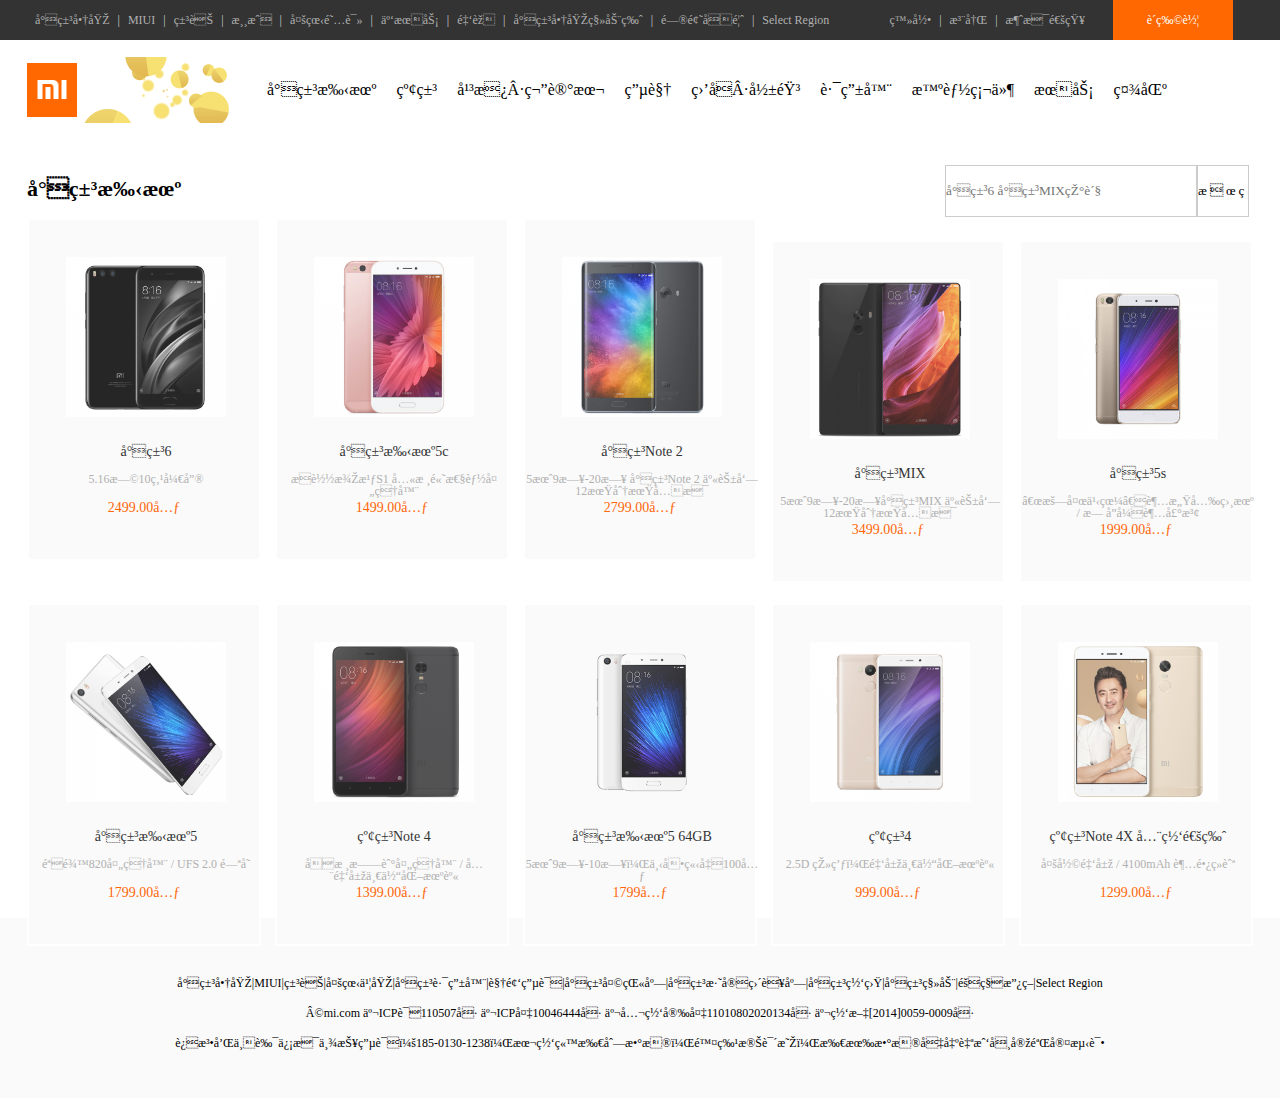
<file: theme/10105/liebiao.html>
<!DOCTYPE html>
<html>
	<head>
		<meta charset=utf8"UTF-8">
        <meta name="author" content="order by dede58.com"/>
		<title>小米手机列表</title>
		<link rel="stylesheet" type="text/css" href="css/style.css" tppabs="http://www.phpmoban.cn/demo/themes/10105/css/style.css">
	</head>
	<body>
	<!-- start header -->
		<header>
			<div class="top center">
				<div class="left fl">
					<ul>
						<li><a href="javascript:if(confirm('http://www.mi.com/  \n\n���ļ��޷��� Teleport Ultra ����, ��Ϊ ����һ�����·���ⲿ������Ϊ������ʼ��ַ�ĵ�ַ��  \n\n�����ڷ������ϴ���?'))window.location='http://www.mi.com/'" tppabs="http://www.mi.com/" target="_blank">小米商城</a></li>
						<li>|</li>
						<li><a href="">MIUI</a></li>
						<li>|</li>
						<li><a href="">米聊</a></li>
						<li>|</li>
						<li><a href="">游戏</a></li>
						<li>|</li>
						<li><a href="">多看阅读</a></li>
						<li>|</li>
						<li><a href="">云服务</a></li>
						<li>|</li>
						<li><a href="">金融</a></li>
						<li>|</li>
						<li><a href="">小米商城移动版</a></li>
						<li>|</li>
						<li><a href="">问题反馈</a></li>
						<li>|</li>
						<li><a href="">Select Region</a></li>
						<div class="clear"></div>
					</ul>
				</div>
				<div class="right fr">
					<div class="gouwuche fr"><a href="">购物车</a></div>
					<div class="fr">
						<ul>
							<li><a href="login.html" tppabs="http://www.phpmoban.cn/demo/themes/10105/login.html" target="_blank">登录</a></li>
							<li>|</li>
							<li><a href="register.html" tppabs="http://www.phpmoban.cn/demo/themes/10105/register.html" target="_blank" >注册</a></li>
							<li>|</li>
							<li><a href="">消息通知</a></li>
						</ul>
					</div>
					<div class="clear"></div>
				</div>
				<div class="clear"></div>
			</div>
		</header>
	<!--end header -->

<!-- start banner_x -->
		<div class="banner_x center">
			<a href="index.html" tppabs="http://www.phpmoban.cn/demo/themes/10105/index.html" target="_blank"><div class="logo fl"></div></a>
			<a href=""><div class="ad_top fl"></div></a>
			<div class="nav fl">
				<ul>
					<li><a href="">小米手机</a></li>
					<li><a href="">红米</a></li>
					<li><a href="">平板·笔记本</a></li>
					<li><a href="">电视</a></li>
					<li><a href="">盒子·影音</a></li>
					<li><a href="">路由器</a></li>
					<li><a href="">智能硬件</a></li>
					<li><a href="">服务</a></li>
					<li><a href="">社区</a></li>
				</ul>
			</div>
			<div class="search fr">
				<form action="" method="post">
					<div class="text fl">
						<input type="text" class="shuru"  placeholder="小米6&nbsp;小米MIX现货">
					</div>
					<div class="submit fl">
						<input type="submit" class="sousuo" value="搜索"/>
					</div>
					<div class="clear"></div>
				</form>
				<div class="clear"></div>
			</div>
		</div>
<!-- end banner_x -->

	<!-- start banner_y -->
	<!-- end banner -->

	<!-- start danpin -->
		<div class="danpin center">
			
			<div class="biaoti center">小米手机</div>
			<div class="main center">
				<div class="mingxing fl mb20" style="border:2px solid #fff;width:230px;cursor:pointer;" onmouseout="this.style.border='2px solid #fff'" onmousemove="this.style.border='2px solid red'">
					<div class="sub_mingxing"><a href="xiangqing.html" tppabs="http://www.phpmoban.cn/demo/themes/10105/xiangqing.html" target="_blank"><img src="image/liebiao_xiaomi6.jpg" tppabs="http://www.phpmoban.cn/demo/themes/10105/image/liebiao_xiaomi6.jpg" alt=""></a></div>
					<div class="pinpai"><a href="xiangqing.html" tppabs="http://www.phpmoban.cn/demo/themes/10105/xiangqing.html" target="_blank">小米6</a></div>
					<div class="youhui">5.16早10点开售</div>
					<div class="jiage">2499.00元</div>
				</div>
				<div class="mingxing fl mb20" style="border:2px solid #fff;width:230px;cursor:pointer;" onmouseout="this.style.border='2px solid #fff'" onmousemove="this.style.border='2px solid red'">
					<div class="sub_mingxing"><a href=""><img src="image/liebiao_xiaomi5c.jpg" tppabs="http://www.phpmoban.cn/demo/themes/10105/image/liebiao_xiaomi5c.jpg" alt=""></a></div>
					<div class="pinpai"><a href="">小米手机5c</a></div>
					<div class="youhui">搭载澎湃S1 八核高性能处理器</div>
					<div class="jiage">1499.00元</div>
				</div>
				<div class="mingxing fl mb20" style="border:2px solid #fff;width:230px;cursor:pointer;" onmouseout="this.style.border='2px solid #fff'" onmousemove="this.style.border='2px solid red'">
					<div class="sub_mingxing"><a href=""><img src="image/liebiao_xiaomint2.jpg" tppabs="http://www.phpmoban.cn/demo/themes/10105/image/liebiao_xiaomint2.jpg" alt=""></a></div>
					<div class="pinpai"><a href="">小米Note 2</a></div>
					<div class="youhui">5月9日-20日 小米Note 2 享花呗12期分期免息</div>
					<div class="jiage">2799.00元</div>
				</div>
				<div class="mingxing fl mb20" style="border:2px solid #fff;width:230px;cursor:pointer;" onmouseout="this.style.border='2px solid #fff'" onmousemove="this.style.border='2px solid red'">
					<div class="sub_mingxing"><a href=""><img src="image/liebiao_xiaomimix.jpg" tppabs="http://www.phpmoban.cn/demo/themes/10105/image/liebiao_xiaomimix.jpg" alt=""></a></div>
					<div class="pinpai"><a href="">小米MIX</a></div>
					<div class="youhui">5月9日-20日小米MIX 享花呗12期分期免息</div>
					<div class="jiage">3499.00元</div>
				</div>
				<div class="mingxing fl mb20" style="border:2px solid #fff;width:230px;cursor:pointer;" onmouseout="this.style.border='2px solid #fff'" onmousemove="this.style.border='2px solid red'">
					<div class="sub_mingxing"><a href=""><img src="image/liebiao_xiaomi5s.jpg" tppabs="http://www.phpmoban.cn/demo/themes/10105/image/liebiao_xiaomi5s.jpg" alt=""></a></div>
					<div class="pinpai"><a href="">小米5s</a></div>
					<div class="youhui">“暗夜之眼”超感光相机 / 无孔式超声波</div>
					<div class="jiage">1999.00元</div>
				</div>

				<div class="clear"></div>
			</div>
			<div class="main center mb20">
				<div class="mingxing fl mb20" style="border:2px solid #fff;width:230px;cursor:pointer;" onmouseout="this.style.border='2px solid #fff'" onmousemove="this.style.border='2px solid red'">
					<div class="sub_mingxing"><a href=""><img src="image/liebiao_xiaomi5.jpg" tppabs="http://www.phpmoban.cn/demo/themes/10105/image/liebiao_xiaomi5.jpg" alt=""></a></div>
					<div class="pinpai"><a href="">小米手机5</a></div>
					<div class="youhui">骁龙820处理器 / UFS 2.0 闪存</div>
					<div class="jiage">1799.00元</div>
				</div>
				<div class="mingxing fl mb20" style="border:2px solid #fff;width:230px;cursor:pointer;" onmouseout="this.style.border='2px solid #fff'" onmousemove="this.style.border='2px solid red'">
					<div class="sub_mingxing"><a href=""><img src="image/liebiao_hongmin4.jpg" tppabs="http://www.phpmoban.cn/demo/themes/10105/image/liebiao_hongmin4.jpg" alt=""></a></div>
					<div class="pinpai"><a href="">红米Note 4</a></div>
					<div class="youhui">十核旗舰处理器 / 全金属一体化机身 </div>
					<div class="jiage">1399.00元</div>
				</div>
				<div class="mingxing fl mb20" style="border:2px solid #fff;width:230px;cursor:pointer;" onmouseout="this.style.border='2px solid #fff'" onmousemove="this.style.border='2px solid red'">
					<div class="sub_mingxing"><a href=""><img src="image/pinpai3.png" tppabs="http://www.phpmoban.cn/demo/themes/10105/image/pinpai3.png" alt=""></a></div>
					<div class="pinpai"><a href="">小米手机5 64GB</a></div>
					<div class="youhui">5月9日-10日，下单立减100元</div>
					<div class="jiage">1799元</div>
				</div>
				<div class="mingxing fl mb20" style="border:2px solid #fff;width:230px;cursor:pointer;" onmouseout="this.style.border='2px solid #fff'" onmousemove="this.style.border='2px solid red'">
					<div class="sub_mingxing"><a href=""><img src="image/liebiao_hongmin42.jpg" tppabs="http://www.phpmoban.cn/demo/themes/10105/image/liebiao_hongmin42.jpg" alt=""></a></div>
					<div class="pinpai"><a href="">红米4</a></div>
					<div class="youhui">2.5D 玻璃，金属一体化机身</div>
					<div class="jiage">999.00元</div>
				</div>
				<div class="mingxing fl mb20" style="border:2px solid #fff;width:230px;cursor:pointer;" onmouseout="this.style.border='2px solid #fff'" onmousemove="this.style.border='2px solid red'">
					<div class="sub_mingxing"><a href=""><img src="image/liebiao_hongmin4x.jpg" tppabs="http://www.phpmoban.cn/demo/themes/10105/image/liebiao_hongmin4x.jpg" alt=""></a></div>
					<div class="pinpai"><a href="">红米Note 4X 全网通版</a></div>
					<div class="youhui">多彩金属 / 4100mAh 超长续航</div>
					<div class="jiage">1299.00元</div>
				</div>
				
				<div class="clear"></div>
			</div>
		</div>
		

		<footer class="mt20 center">			
			<div class="mt20">小米商城|MIUI|米聊|多看书城|小米路由器|视频电话|小米天猫店|小米淘宝直营店|小米网盟|小米移动|隐私政策|Select Region</div>
			<div>©mi.com 京ICP证110507号 京ICP备10046444号 京公网安备11010802020134号 京网文[2014]0059-0009号</div> 
			<div>违法和不良信息举报电话：185-0130-1238，本网站所列数据，除特殊说明，所有数据均出自我司实验室测试</div>

		</footer>

	<!-- end danpin -->


	</body>
</html>
</file>
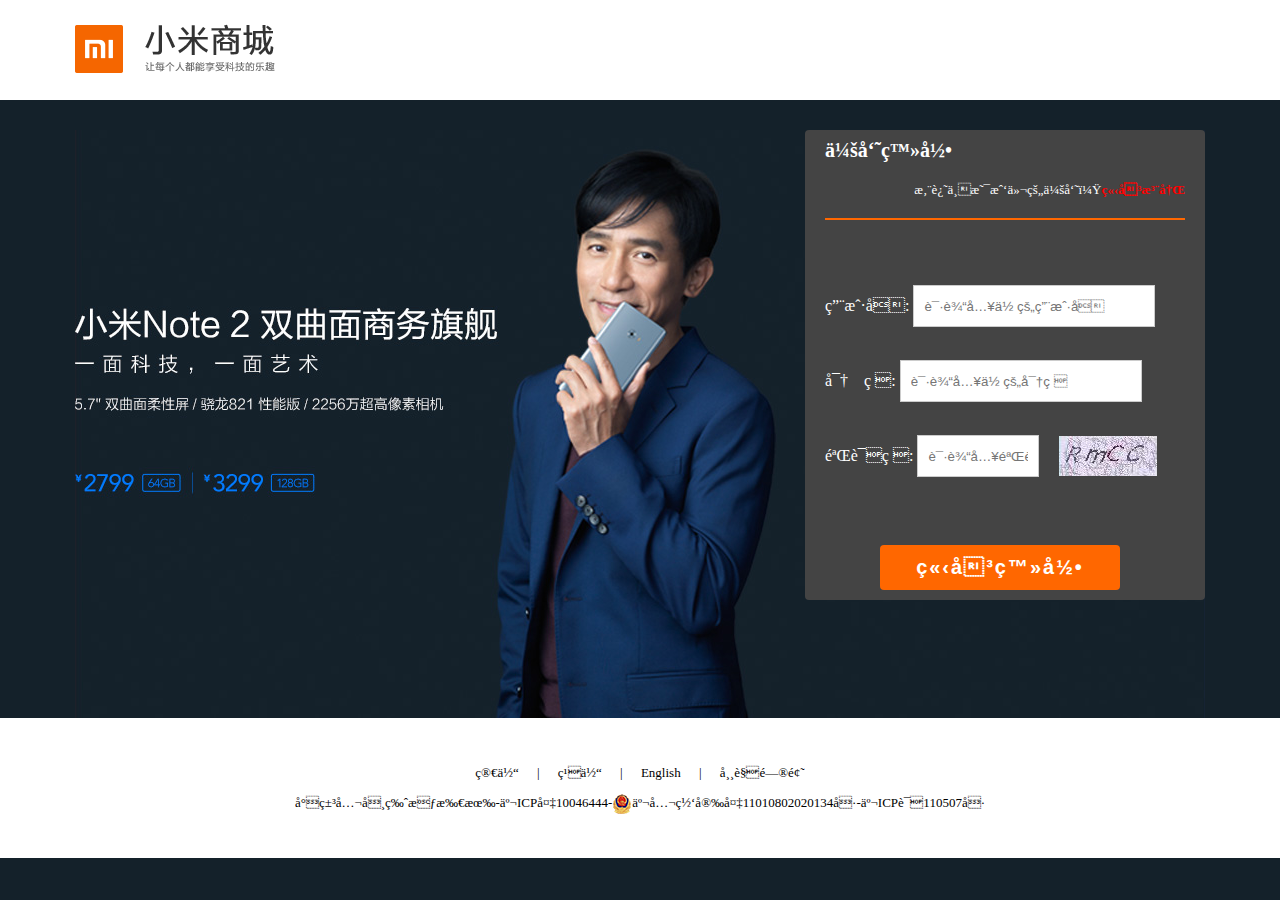
<file: theme/10105/login.html>
<!DOCTYPE html>
<html>
	<head>
		<meta charset=utf8"UTF-8">
        <meta name="author" content="order by dede58.com"/>
		<title>会员登录</title>
		<link rel="stylesheet" type="text/css" href="css/login.css" tppabs="http://www.phpmoban.cn/demo/themes/10105/css/login.css">
		
	</head>
	<body>
		<!-- login -->
		<div class="top center">
			<div class="logo center">
				<a href="index.html" tppabs="http://www.phpmoban.cn/demo/themes/10105/index.html" target="_blank"><img src="image/mistore_logo.png" tppabs="http://www.phpmoban.cn/demo/themes/10105/image/mistore_logo.png" alt=""></a>
			</div>
		</div>
		<form  method="post" action="http://www.phpmoban.cn/demo/themes/10105/login.php" class="form center">
		<div class="login">
			<div class="login_center">
				<div class="login_top">
					<div class="left fl">会员登录</div>
					<div class="right fr">您还不是我们的会员？<a href="register.html" tppabs="http://www.phpmoban.cn/demo/themes/10105/register.html" target="_self">立即注册</a></div>
					<div class="clear"></div>
					<div class="xian center"></div>
				</div>
				<div class="login_main center">
					<div class="username">用户名:&nbsp;<input class="shurukuang" type="text" name="username" placeholder="请输入你的用户名"/></div>
					<div class="username">密&nbsp;&nbsp;&nbsp;&nbsp;码:&nbsp;<input class="shurukuang" type="password" name="password" placeholder="请输入你的密码"/></div>
					<div class="username">
						<div class="left fl">验证码:&nbsp;<input class="yanzhengma" type="text" name="username" placeholder="请输入验证码"/></div>
						<div class="right fl"><img src="image/yanzhengma.jpg" tppabs="http://www.phpmoban.cn/demo/themes/10105/image/yanzhengma.jpg"></div>
						<div class="clear"></div>
					</div>
				</div>
				<div class="login_submit">
					<input class="submit" type="submit" name="submit" value="立即登录" >
				</div>
				
			</div>
		</div>
		</form>
		<footer>
			<div class="copyright">简体 | 繁体 | English | 常见问题</div>
			<div class="copyright">小米公司版权所有-京ICP备10046444-<img src="image/ghs.png" tppabs="http://www.phpmoban.cn/demo/themes/10105/image/ghs.png" alt="">京公网安备11010802020134号-京ICP证110507号</div>

		</footer>
	</body>
</html>
</file>
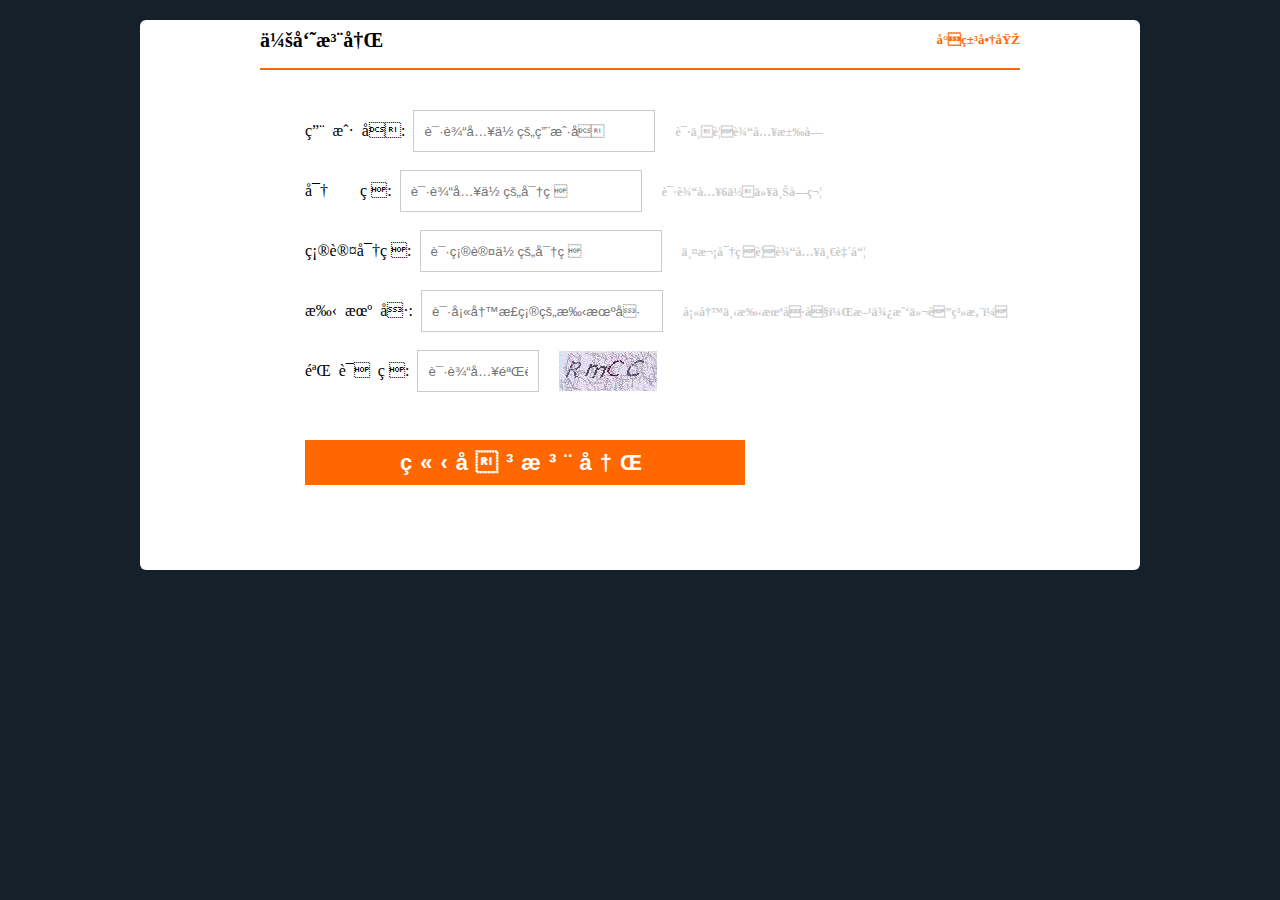
<file: theme/10105/register.html>
<!DOCTYPE html>
<html>
	<head>
		<meta charset=utf8"UTF-8">
        <meta name="author" content="order by dede58.com"/>
		<title>用户注册</title>
		<link rel="stylesheet" type="text/css" href="css/login.css" tppabs="http://www.phpmoban.cn/demo/themes/10105/css/login.css">

	</head>
	<body>
		<form  method="post" action="http://www.phpmoban.cn/demo/themes/10105/regist.php">
		<div class="regist">
			<div class="regist_center">
				<div class="regist_top">
					<div class="left fl">会员注册</div>
					<div class="right fr"><a href="index.html" tppabs="http://www.phpmoban.cn/demo/themes/10105/index.html" target="_self">小米商城</a></div>
					<div class="clear"></div>
					<div class="xian center"></div>
				</div>
				<div class="regist_main center">
					<div class="username">用&nbsp;&nbsp;户&nbsp;&nbsp;名:&nbsp;&nbsp;<input class="shurukuang" type="text" name="username" placeholder="请输入你的用户名"/><span>请不要输入汉字</span></div>
					<div class="username">密&nbsp;&nbsp;&nbsp;&nbsp;&nbsp;&nbsp;&nbsp;&nbsp;码:&nbsp;&nbsp;<input class="shurukuang" type="password" name="password" placeholder="请输入你的密码"/><span>请输入6位以上字符</span></div>
					
					<div class="username">确认密码:&nbsp;&nbsp;<input class="shurukuang" type="password" name="repassword" placeholder="请确认你的密码"/><span>两次密码要输入一致哦</span></div>
					<div class="username">手&nbsp;&nbsp;机&nbsp;&nbsp;号:&nbsp;&nbsp;<input class="shurukuang" type="text" name="tel" placeholder="请填写正确的手机号"/><span>填写下手机号吧，方便我们联系您！</span></div>
					<div class="username">
						<div class="left fl">验&nbsp;&nbsp;证&nbsp;&nbsp;码:&nbsp;&nbsp;<input class="yanzhengma" type="text" name="username" placeholder="请输入验证码"/></div>
						<div class="right fl"><img src="image/yanzhengma.jpg" tppabs="http://www.phpmoban.cn/demo/themes/10105/image/yanzhengma.jpg"></div>
						<div class="clear"></div>
					</div>
				</div>
				<div class="regist_submit">
					<input class="submit" type="submit" name="submit" value="立即注册" >
				</div>
				
			</div>
		</div>
		</form>
	</body>
</html>
</file>
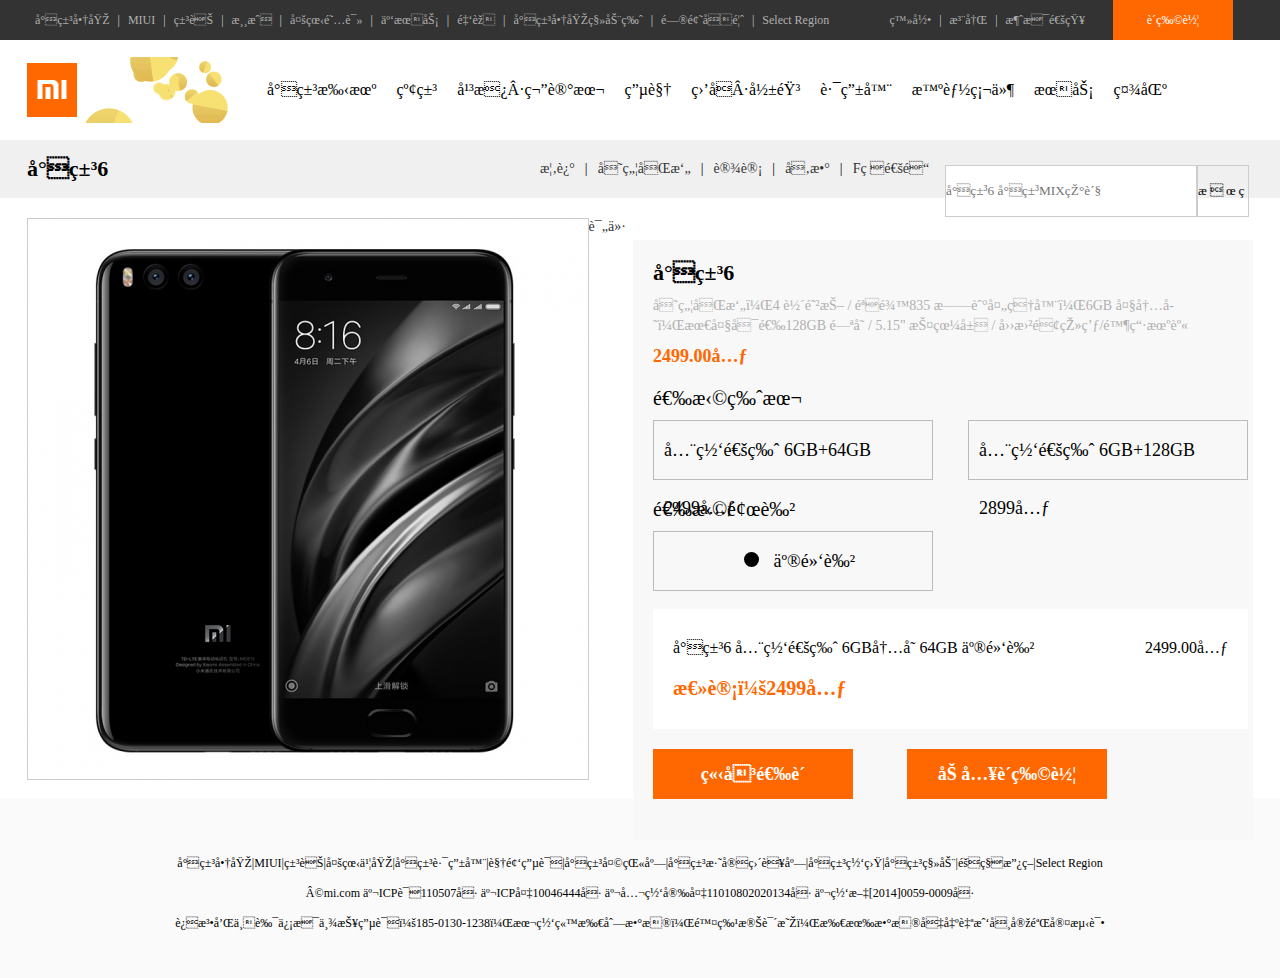
<file: theme/10105/xiangqing.html>
<!DOCTYPE html>
<html>
	<head>
		<meta charset=utf8"UTF-8">
        <meta name="author" content="order by dede58.com"/>
		<title>小米6立即购买-小米商城</title>
		<link rel="stylesheet" type="text/css" href="css/style.css" tppabs="http://www.phpmoban.cn/demo/themes/10105/css/style.css">
	</head>
	<body>
	<!-- start header -->
		<header>
			<div class="top center">
				<div class="left fl">
					<ul>
						<li><a href="javascript:if(confirm('http://www.mi.com/  \n\n���ļ��޷��� Teleport Ultra ����, ��Ϊ ����һ�����·���ⲿ������Ϊ������ʼ��ַ�ĵ�ַ��  \n\n�����ڷ������ϴ���?'))window.location='http://www.mi.com/'" tppabs="http://www.mi.com/" target="_blank">小米商城</a></li>
						<li>|</li>
						<li><a href="">MIUI</a></li>
						<li>|</li>
						<li><a href="">米聊</a></li>
						<li>|</li>
						<li><a href="">游戏</a></li>
						<li>|</li>
						<li><a href="">多看阅读</a></li>
						<li>|</li>
						<li><a href="">云服务</a></li>
						<li>|</li>
						<li><a href="">金融</a></li>
						<li>|</li>
						<li><a href="">小米商城移动版</a></li>
						<li>|</li>
						<li><a href="">问题反馈</a></li>
						<li>|</li>
						<li><a href="">Select Region</a></li>
						<div class="clear"></div>
					</ul>
				</div>
				<div class="right fr">
					<div class="gouwuche fr"><a href="">购物车</a></div>
					<div class="fr">
						<ul>
							<li><a href="login.html" tppabs="http://www.phpmoban.cn/demo/themes/10105/login.html" target="_blank">登录</a></li>
							<li>|</li>
							<li><a href="register.html" tppabs="http://www.phpmoban.cn/demo/themes/10105/register.html" target="_blank" >注册</a></li>
							<li>|</li>
							<li><a href="">消息通知</a></li>
						</ul>
					</div>
					<div class="clear"></div>
				</div>
				<div class="clear"></div>
			</div>
		</header>
	<!--end header -->

<!-- start banner_x -->
		<div class="banner_x center">
			<a href="index.html" tppabs="http://www.phpmoban.cn/demo/themes/10105/index.html" target="_blank"><div class="logo fl"></div></a>
			<a href=""><div class="ad_top fl"></div></a>
			<div class="nav fl">
				<ul>
					<li><a href="">小米手机</a></li>
					<li><a href="">红米</a></li>
					<li><a href="">平板·笔记本</a></li>
					<li><a href="">电视</a></li>
					<li><a href="">盒子·影音</a></li>
					<li><a href="">路由器</a></li>
					<li><a href="">智能硬件</a></li>
					<li><a href="">服务</a></li>
					<li><a href="">社区</a></li>
				</ul>
			</div>
			<div class="search fr">
				<form action="" method="post">
					<div class="text fl">
						<input type="text" class="shuru"  placeholder="小米6&nbsp;小米MIX现货">
					</div>
					<div class="submit fl">
						<input type="submit" class="sousuo" value="搜索"/>
					</div>
					<div class="clear"></div>
				</form>
				<div class="clear"></div>
			</div>
		</div>
<!-- end banner_x -->

	
	<!-- xiangqing -->
	<form action="http://www.phpmoban.cn/demo/themes/10105/post" method="">
	<div class="xiangqing">
		<div class="neirong w">
			<div class="xiaomi6 fl">小米6</div>
			<nav class="fr">
				<li><a href="">概述</a></li>
				<li>|</li>
				<li><a href="">变焦双摄</a></li>
				<li>|</li>
				<li><a href="">设计</a></li>
				<li>|</li>
				<li><a href="">参数</a></li>
				<li>|</li>
				<li><a href="">F码通道</a></li>
				<li>|</li>
				<li><a href="">用户评价</a></li>
				<div class="clear"></div>
			</nav>
			<div class="clear"></div>
		</div>	
	</div>
	
	<div class="jieshao mt20 w">
		<div class="left fl"><img src="image/liebiao_xiaomi6.jpg" tppabs="http://www.phpmoban.cn/demo/themes/10105/image/liebiao_xiaomi6.jpg"></div>
		<div class="right fr">
			<div class="h3 ml20 mt20">小米6</div>
			<div class="jianjie mr40 ml20 mt10">变焦双摄，4 轴防抖 / 骁龙835 旗舰处理器，6GB 大内存，最大可选128GB 闪存 / 5.15" 护眼屏 / 四曲面玻璃/陶瓷机身</div>
			<div class="jiage ml20 mt10">2499.00元</div>
			<div class="ft20 ml20 mt20">选择版本</div>
			<div class="xzbb ml20 mt10">
				<div class="banben fl">
					<a>
						<span>全网通版 6GB+64GB </span>
						<span>2499元</span>
					</a>
				</div>
				<div class="banben fr">
					<a>
						<span>全网通版 6GB+128GB</span>
						<span>2899元</span>
					</a>
				</div>
				<div class="clear"></div>
			</div>
			<div class="ft20 ml20 mt20">选择颜色</div>
			<div class="xzbb ml20 mt10">
				<div class="banben">
					<a>
						<span class="yuandian"></span>
						<span class="yanse">亮黑色</span>
					</a>
				</div>
				
			</div>
			<div class="xqxq mt20 ml20">
				<div class="top1 mt10">
					<div class="left1 fl">小米6 全网通版 6GB内存 64GB 亮黑色</div>
					<div class="right1 fr">2499.00元</div>
					<div class="clear"></div>
				</div>
				<div class="bot mt20 ft20 ftbc">总计：2499元</div>
			</div>
			<div class="xiadan ml20 mt20">
					<input class="jrgwc"  type="button" name="jrgwc" value="立即选购" />
					<input class="jrgwc" type="button" name="jrgwc" value="加入购物车" />
				
			</div>
		</div>
		<div class="clear"></div>
	</div>
	</form>
	<!-- footer -->
	<footer class="mt20 center">
			
			<div class="mt20">小米商城|MIUI|米聊|多看书城|小米路由器|视频电话|小米天猫店|小米淘宝直营店|小米网盟|小米移动|隐私政策|Select Region</div>
			<div>©mi.com 京ICP证110507号 京ICP备10046444号 京公网安备11010802020134号 京网文[2014]0059-0009号</div> 
			<div>违法和不良信息举报电话：185-0130-1238，本网站所列数据，除特殊说明，所有数据均出自我司实验室测试</div>

		</footer>

	</body>
</html>
</file>
<file: theme/10105/css/style.css>
*{margin: 0;padding: 0;text-decoration: none;list-style-type: none;font-family: Times New Roman;}

img{border:none;}
a{border:none;text-decoration: none;color:#000;}
.border{border:1px solid red;}
.center{margin: 0 auto;}
.w{width: 1226px;margin: 0 auto;}
.fl{float: left;}
.fr{float: right;}
.clear{clear:both;}
.mt20{margin-top: 20px;}
.mt10{margin-top: 10px;}
.ml20{margin-left: 20px;}
.ml40{margin-left: 40px;}
.mr40{margin-right: 40px;}
.mb20{margin-bottom: 20px;}
.border2{border:2px solid #ff6700;}
.ft20{font-size: 20px;}
.ftbc{color: #ff6700;font-weight: bold;}
.pr{padding-right: 40px;}

.h3{font-size: 22px;font-weight: bold;}


/*header*/
header{width: 100%;height: 40px;background: #333}
header .top{width: 1226px;height: 40px;line-height: 40px;}
header .top .left ul li{float: left;font-size: 12px;color: #ccc;}
header .top .left ul li a{display:block;padding:0 8px;font-size: 12px;font-family: Times New Roman;color: #b0b0b0;}
header .top .left ul li a:hover{color:#fff;}
header .top .right ul li{float: left;font-size: 12px;color: #ccc;}
header .top .right ul li a{display:block;padding:0 8px;font-size: 12px;font-family: Times New Roman;color: #b0b0b0;}
header .top .right ul li a:hover{color:#fff;}
header .top .right .gouwuche a{color:#fff;}
header .top .right .gouwuche{margin:0 20px;background: #424242;width: 120px;text-align: center;font-size: 12px;cursor:pointer;background: #ff6700;color: #fff;}

header .top .right .gouwuche:hover{color:#000;background: #666;}
/*banner_x*/
.banner_x {width: 1226px;height: 100px;}
.banner_x .logo{background: url("../image/logo_top.png")/*tpa=http://www.phpmoban.cn/demo/themes/10105/image/logo_top.png*/ no-repeat center center;width: 50px;height: 100px;}
.banner_x .ad_top{width: 180px;height: 100px;background: url("../image/yyymix.gif")/*tpa=http://www.phpmoban.cn/demo/themes/10105/image/yyymix.gif*/ no-repeat center center;}
.banner_x .nav ul li{float: left;height: 100px;line-height: 100px;}
.banner_x .nav ul li a{display:inline-block;color: #000;font-size: 16px;padding: 0 10px;}
.banner_x .nav ul li a:hover{color: rgb(255,103,0); }
.banner_x .search{width: 308px;height: 100px;line-height: 100px;}
.banner_x .search .text{width: 250px;height:50px;line-height: 50px;font-size: 12px;margin-top: 25px;border:1px solid #ccc;}
.banner_x .search .text:hover{border-color: #ff6700;}
.banner_x .search .text .shuru{border: none;width: 250px;height: 50px;}
.banner_x .search .submit{width: 50px;height:50px;line-height: 50px;text-align:center;font-size: 12px;margin-top: 25px;border:1px solid #ccc;}
.banner_x .search .submit .sousuo{letter-spacing:3px;text-align:center;width: 50px;height:50px;border: none;background: none;cursor:pointer;}
.banner_x .search .submit:hover{border-color: #ff6700;color:#ff6700;} 
/*banner_y*/
.banner_y{width:1226px;height:460px;background: url("../image/banner2.jpg")/*tpa=http://www.phpmoban.cn/demo/themes/10105/image/banner2.jpg*/ no-repeat;}
.banner_y .nav{width: 234px;height: 460px;background: rgb(12,12,19);}
.banner_y .nav ul{padding: 20px 0;position:relative;}
.banner_y .nav ul li{display: block;width: 174px;height: 40px;line-height:40px;font-size: 14px;padding: 0 30px;}
.banner_y .nav ul li .pop{width: 800px;height: 460px;background: #fff;position:absolute;left:234px;top:0px;display: none;}
.banner_y .nav ul li:hover .pop{display: block;box-shadow: 2px 3px 5px #ccc; border-top: 1px solid #ccc;}
.banner_y .nav ul li .pop .left{width: 265px;height: 460px;background: #fff;}
.banner_y .nav ul li .pop .left div{margin-bottom: 3px;}
.banner_y .nav ul li .pop .left .xuangou_left{height: 40px;line-height:40px; font-size: 14px;margin-left: 10px;margin-top: 20px;}
.banner_y .nav ul li .pop .left .xuangou_left a{color: #000;}
.banner_y .nav ul li .pop .left .xuangou_left a img{valign:middle;}
.banner_y .nav ul li .pop .left .xuangou_left a span{display: inline-block;margin-left: 10px;font-size: 14px;}
.banner_y .nav ul li .pop .left .xuangou_left a span:hover{color:#ff6700;}
.banner_y .nav ul li .pop .left .xuangou_right{margin-top: 25px;height: 40px;line-height: 40px;}
.banner_y .nav ul li .pop .left .xuangou_right a{display: block;width: 60px;line-height:24px;height: 24px;text-align: center;font-size: 12px;color:#ff6700;border:1px solid #ff6700;}
.banner_y .nav ul li .pop .left .xuangou_right a:hover{display: block;background:#ff6700;color:#fff; }

.banner_y .nav ul li .pop .ctn{width: 265px;height: 460px;}
.banner_y .nav ul li .pop .ctn div{margin-bottom: 3px;}
.banner_y .nav ul li .pop .ctn .xuangou_left{height: 40px;line-height:40px; font-size: 14px;margin-left: 10px;margin-top: 20px;}
.banner_y .nav ul li .pop .ctn .xuangou_left a{color: #000;}
.banner_y .nav ul li .pop .ctn .xuangou_left a img{valign:middle;}
.banner_y .nav ul li .pop .ctn .xuangou_left a span{display: inline-block;margin-left: 10px;font-size: 14px;}
.banner_y .nav ul li .pop .ctn .xuangou_left a span:hover{color:#ff6700;}
.banner_y .nav ul li .pop .ctn .xuangou_right{margin-top: 25px;height: 40px;line-height: 40px;}
.banner_y .nav ul li .pop .ctn .xuangou_right a{display: block;width: 60px;line-height:24px;height: 24px;text-align: center;font-size: 12px;color:#ff6700;border:1px solid #ff6700;}
.banner_y .nav ul li .pop .ctn .xuangou_right a:hover{display: block;background:#ff6700;color:#fff; }

.banner_y .nav ul li .pop .right{width: 265px;height: 460px;margin-right: 5px;}
.banner_y .nav ul li .pop .right div{margin-bottom: 3px;}
.banner_y .nav ul li .pop .right .xuangou_left{height: 40px;line-height:40px; font-size: 14px;margin-left: 10px;margin-top: 20px;}
.banner_y .nav ul li .pop .right .xuangou_left a{color: #000;}
.banner_y .nav ul li .pop .right .xuangou_left a img{valign:middle;}
.banner_y .nav ul li .pop .right .xuangou_left a span{display: inline-block;margin-left: 10px;font-size: 14px;}
.banner_y .nav ul li .pop .right .xuangou_left a span:hover{color:#ff6700;}
.banner_y .nav ul li .pop .right .xuangou_right{margin-top: 25px;height: 40px;line-height: 40px;}
.banner_y .nav ul li .pop .right .xuangou_right a{display: block;width: 60px;line-height:24px;height: 24px;text-align: center;font-size: 12px;color:#ff6700;border:1px solid #ff6700;}
.banner_y .nav ul li .pop .right .xuangou_right a:hover{display: block;background:#ff6700;color:#fff; }

.banner_y .nav ul li:hover{background: #ff6700; }
.banner_y .nav ul li a{display:inline-block;margin-left:10px;color: #fff;}
.tlinks{text-indent:-9999px;height:0;line-height:0;font-size:0;overflow:hidden;}
/*sub_banner*/
.sub_banner{width: 1226px;height: 170px;margin-top: 15px;}
.sub_banner .sidebar{width: 234px;height: 170px;}
.sub_banner .sidebar div{width: 78px;height: 85px;marign:0;padding: 0;}
.sub_banner .sidebar div a img{opacity:0.8;}
.sub_banner .sidebar div a img:hover{opacity:1;}
.sub_banner .datu{width: 316px;height: 170px;margin-left: 14px;}
.sub_banner .datu a img{width: 316px;height: 170px;opacity:0.8;}
.sub_banner .datu a img:hover{opacity:1;}
/*danpin*/
.biaoti{width: 1226px;height: 58px;line-height: 58px;font-size: 
22px;font-weight: bold;margin-top: 20px;}
.danpin .main{width: 1226px;height: 340px;}
.danpin .main .mingxing{width: 234px;height: 339px;background: rgb(250,250,250);}
.danpin .main .mingxing:nth-of-type(1){border-top: 1px solid orange;margin-right:14px;}
.danpin .main .mingxing:nth-of-type(2){border-top: 1px solid green;margin-right:14px;}
.danpin .main .mingxing:nth-of-type(3){border-top: 1px solid blue;margin-right:14px;}
.danpin .main .mingxing:nth-of-type(4){border-top: 1px solid red;margin-right:14px;}
.danpin .main .mingxing:nth-of-type(5){border-top: 1px solid teal;}
.danpin .main .mingxing .sub_mingxing{padding: 37px;}
.danpin .main .mingxing .sub_mingxing a img{display:block;width: 160px;height: 160px;opacity: 0.85}
.danpin .main .mingxing .sub_mingxing a img:hover{width: 160px;height: 160px;opacity: 1;}
.danpin .main .mingxing .pinpai{width: 234px;height: 14px;line-height: 14px;text-align: center;margin-top: -10px;}
.danpin .main .mingxing .pinpai a{font-size: 14px;color:#333;}
.danpin .main .mingxing .youhui{width: 234px;height: 12px;line-height: 12px;margin:15px 0;font-size: 12px;color: rgb(176,176,176);text-align: center;}
.danpin .main .mingxing .jiage{font-size: 14px;text-align: center;color:#ff6709;}

/*peijian*/
.peijian{background: rgb(245,245,245);}
.peijian .main{height:614px;}
.peijian .main .content{width: 1226px;height: 300px;}
.peijian .main .content:nth-of-type(2){margin-top: 14px;}
.peijian .main .content .remen{width:234px;height: 300px;margin-right: 14px;position:relative;background: #fff;}
.peijian .main .content .remen:hover{margin-top: -2px;box-shadow: 0px 0px 30px #ccc;}
.peijian .main .content .remen:nth-of-type(5){margin:0;}
.peijian .main .content .remen .xinpin span{display: block;margin:0 auto;font-size: 10px;line-height:20px;height: 20px;color:#fff;width: 65px;background: #83c44e;text-align: center;}
.peijian .main .content .remen .tu a img{margin:10px 42px 20px 42px;}
.peijian .main .content .remen .miaoshu{width: 234px;height: 25px;line-height: 25px;text-align: center;overflow: hidden;}
.peijian .main .content .remen .miaoshu a{color:#000;font-size: 14px;}
.peijian .main .content .remen .jiage{color:#ff6700;font-size: 14px;text-align:center;width: 234px;height: 25px;line-height: 25px;}
.peijian .main .content .remen .pingjia{width:234px;height: 15px;line-height: 15px;font-size: 12px;color:#aaa;text-align: center;}
.peijian .main .content .remen .piao{width: 204px;height: 60px;font-size:12px;padding:10px 0px 0px 30px;background:#ff6700; position: absolute;display: none;}
.peijian .main .content .remen .piao a{color:#fff;}
.peijian .main .content .remen .piao span{display: block;margin-top:5px;}
.peijian .main .content .remen:hover .piao{display: block;margin-top: -40px;}
.peijian .main .content .remenlast{width:234px;height: 300px;}
.hongmi:hover{margin-top: -2px;box-shadow: 0px 0px 15px #ccc;}
.liulangengduo{margin-top: 12px;}
.liulangengduo:hover{margin-top: 10px;box-shadow: 0px 0px 30px #ccc;}
/*xiangqing*/
.xiangqing{width: 100%;height: 58px;background: rgb(240,240,240);}
.xiangqing .neirong{height: 58px;width: 1226px;}
.xiangqing .neirong .xiaomi6{width:300px;height: 58px;line-height: 58px;font-size: 
22px;font-weight: bold;}
.xiangqing .neirong nav{display:inline-block;width: 410px;height: 58px;line-height: 58px;}
.xiangqing .neirong nav li{font-size:14px;float: left;display: block;margin:0px 5px;}
.xiangqing .neirong nav li a{color: #333;font-size: 14px;}
.xiangqing .neirong nav li a:hover{color:#ff6700;}
/*jieshao*/
.jieshao{height: 560px; }
.jieshao .left{width:560px;height:560px;border:1px solid #ccc;}
.jieshao .right{width:620px;background: rgb(248,248,248);height: 600px;}
.jieshao .right .jianjie{font-size: 14px;color: rgb(176,176,176);line-height: 20px;}
.jieshao .right .jiage{font-size: 18px;color:#ff6700;font-weight: bold;}
.jieshao .right .xzbb{height: 58px;line-height:58px;}
.jieshao .right .xzbb .banben{height: 58px;line-height: 58px;width: 278px;cursor:pointer;margin-right: 5px;border:1px solid #bbb;}
.jieshao .right .xzbb .banben a{display:block;font-size: 18px;color:#000;padding:0 10px;}
.jieshao .right .xzbb .banben a span{display: inline-block;margin-right: 10px;}
.jieshao .right .xzbb .banben a:hover{color:#ff6700;}
.jieshao .right .xzbb .banben:hover{border:1px solid #ff6700;}
.jieshao .right .xzbb .banben a .yuandian{display: inline-block;height: 15px;width: 15px;border-radius: 50%;background: #000;margin-left: 80px;}
/*选取详情*/
.xqxq{height: 80px;width: 555px;background: rgb(255,255,255);padding:20px;}
/*是否下单*/
.xiadan{height: 50px;line-height: 50px;}
.xiadan .jrgwc{height: 50px;width: 200px;border:none;background:#ff6700;color:#fff;font-size: 18px;font-weight: bold;cursor:pointer;margin-right: 50px;}
.xiadan .jrgwc:hover{border:1px solid #fff;}
/*我的购物车*/
.banner_x .wdgwc{height: 100px;line-height: 100px;font-weight:bold;font-size: 24px;}
.banner_x .wxts{height: 90px;line-height: 105px;font-size: 12px;color:#777;}
.banner_x .dlzc{height: 100px;line-height: 100px;}
.banner_x .dlzc ul li{float: left;font-size: 12px;}
.banner_x .dlzc ul li a{display:block;padding:0 8px;font-size: 12px;font-family: Times New Roman;color: #777;}
.banner_x .dlzc ul li a:hover{color:#ff6700; }
.xiantiao{width: 100%;height: 2px;background:#ff6700; }
/*购物车详单*/
.gwcxqbj{width: 100%;height:400px;background: rgb(245,245,245);padding-bottom: 20px;}
.gwcxqbj .gwcxd{background: #fff;width: 1226px;height: auto;padding-top: 30px;}
.gwcxqbj .gwcxd .top2{width:1226px;height: 70px;}
.gwcxqbj .gwcxd .top2 .sub_top{width: 100px;height: 70px;line-height:36px;margin-right: 0px;margin-top:0px;margin-left: 30px;}
.gwcxqbj .gwcxd .top2 .sub_top:nth-of-type(2){margin-left: 100px;}
.gwcxqbj .gwcxd .top2 .sub_top:nth-of-type(3){margin-left: 300px;}
.gwcxqbj .gwcxd .top2 .sub_top:nth-of-type(4){margin-left: 60px;}
.gwcxqbj .gwcxd .top2 .sub_top:nth-of-type(5){margin-left: 60px;}
.gwcxqbj .gwcxd .top2 .sub_top .quanxuan{width:18px;height:18px;border:1px solid #ccc;background: none;}
.gwcxqbj .gwcxd .content2{width:1226px;height: 120px;border-top: 1px solid #ccc;}
.gwcxqbj .gwcxd .content2 .sub_content{width:50px;height: 120px;line-height:120px;margin-right: 0px;}
.gwcxqbj .gwcxd .sub_content .quanxuan{width:18px;height:18px;border:1px solid #ccc;background: none;}
.gwcxqbj .gwcxd .content2 .sub_content img{vertical-align: middle;}
.gwcxqbj .gwcxd .content2 .sub_content:nth-of-type(1){margin-left: 30px;} 
.gwcxqbj .gwcxd .content2 .sub_content:nth-of-type(2){margin-left: 35px;}
.gwcxqbj .gwcxd .content2 .sub_content:nth-of-type(3){margin-left: 55px;width: 330px;}
.gwcxqbj .gwcxd .content2 .sub_content:nth-of-type(4){margin-left: 55px;}
.gwcxqbj .gwcxd .content2 .sub_content:nth-of-type(5){margin-left: 115px;}
.gwcxqbj .gwcxd .content2 .sub_content:nth-of-type(6){margin-left: 115px;color:#ff6700;}
.gwcxqbj .gwcxd .content2 .sub_content:nth-of-type(7){margin-left: 145px;font-size: 25px;}
.gwcxqbj .gwcxd .content2 .sub_content .shuliang{width: 70px;height: 35px;border:2px solid #ccc;text-align: center;font-size:16px;color:#ff6700;}
.gwcxqbj .gwcxd .content2 .sub_content a{display: block;width: 20px;height: 20px;border-radius: 10px;color:#000;}
.gwcxqbj .gwcxd .content2 .sub_content a:hover{color:#ff6700;}
/*结算单*/
.jiesuandan{width:1226px;height: 50px;background: #fff;}
.jiesuandan .tishi{width: 400px;height: 50px;line-height: 50px;}
.jiesuandan .tishi ul li{float: left; font-size: 14px;display: inline-block;padding:0 10px;color:#666;}
.jiesuandan .tishi ul li a{color:#666;}
.jiesuandan .tishi ul li a:hover{color:#ff6700;}
.jiesuandan .tishi ul li span{display:inline-block;color:#ff6700;margin:0 4px;}
.jiesuandan .jiesuan{width: 500px;height: 50px;line-height: 50px;font-size: 14px;color:#ff6700;}
.jiesuandan .jiesuan .jiesuanjiage span{font-size: 24px;font-weight: bold;}
.jiesuandan .jiesuan .jsanniu .jsan{width: 200px;height: 50px;color:#fff;background:rgb(255,103,0); font-size: 20px;border:none;cursor:pointer;}
.jiesuandan .jiesuan .jsanniu .jsan:hover{background: rgb(242,88,7);}
/*个人中心*/
.grzxbj{width: 100%;height:auto;background: rgb(245,245,245);padding-bottom: 20px;padding-top: 20px;}
.grzxbj .selfinfo{width: 1226px;}
.grzxbj .selfinfo .lfnav{width: 234px;height: 500px;background: #fff;}
.grzxbj .selfinfo .lfnav .ddzx{width: 234px;height: 40px;line-height: 40px;font-size: 19px; margin:30px 20px 10px 40px;color:rgb(51,51,51);}
.grzxbj .selfinfo .lfnav .subddzx ul li{display: block;width: 194px;height: 40px;line-height: 40px;padding-left: 40px;}
.grzxbj .selfinfo .lfnav .subddzx ul li a{color:rgb(117,117,117);}
.grzxbj .selfinfo .lfnav .subddzx ul li a:hover{color:rgb(51,51,51);}
.grzxbj .selfinfo .rtcont{width: 978px;height: 500px;background: #fff;}
.grzxbj .selfinfo .rtcont .ddzxbt{width: 938px;height: 60px;line-height: 60px;font-size: 22px;font-weight:bold;color:rgb(117,117,117);padding-left: 40px;border-bottom: 1px solid #ccc;}
.grzxbj .selfinfo .rtcont .grzlbt{width:938px;height: 60px;line-height: 60px;font-size: 20px;color:rgb(117,117,117);}
.grzxbj .selfinfo .rtcont .subgrzl{height: 45px;line-height: 45px;width: 900px;background: rgb(253,253,253);border:1px solid #aaa;margin-top: 10px;margin-bottom: 10px;border-radius: 3px;}
.grzxbj .selfinfo .rtcont .subgrzl span:nth-of-type(1){display: inline-block;font-size: 15px;font-weight: bold;color:rgb(117,117,117);width: 70px;height: 45px;line-height: 45px;padding-left: 20px;}
.grzxbj .selfinfo .rtcont .subgrzl span:nth-of-type(2){display: inline-block;font-size: 15px;color:rgb(117,117,117);width: 480px;height: 45px;line-height: 45px;padding-left: 120px;
}
.grzxbj .selfinfo .rtcont .subgrzl span:nth-of-type(3){display: inline-block;font-size: 15px;width: 160px;height: 45px;line-height: 45px;text-align: right;}
.grzxbj .selfinfo .rtcont .subgrzl span a{color:teal; }
.grzxbj .selfinfo .rtcont .subgrzl span a:hover{color:#ff6700; }

/*订单中心*/
.grzxbj .selfinfo .rtcont .ddxq{width: 938px;height: 120px;line-height: 120px;font-size: 17px;color:rgb(117,117,117); 
	border-bottom: 1px solid #ccc;padding-left: 40px;}
.grzxbj .selfinfo .rtcont .ddxq .ddspt{width: 80px;height: 80px;margin: 19px 25px 0 0;border:1px solid #aaa;}
.grzxbj .selfinfo .rtcont .ddxq .ztxx ul li{display: inline-block;width: 130px;height: 60px;line-height:60px;float: left;border-left:1px solid #aaa; margin-top: 30px;text-align: center;}
.grzxbj .selfinfo .rtcont .ddxq .ztxx ul li a{color:rgb(117,117,117);}
.grzxbj .selfinfo .rtcont .ddxq .ztxx ul li a:hover{color:#ff6700;}
/*footer*/
footer{width: 100%;height: 120px;line-height: 30px;text-align: center;font-size: 12px;background: rgb(250,250,250);padding:30px 0;}
</file>
<file: theme/10105/css/login.css>
/*样式初始化*/
*{margin:0;padding: 0;}
a{text-decoration: none;color: #000;}
img {border: 0; vertical-align:middle;} 
ul li{list-style: none;}
body,h1,h2,h3,h4,h5,h6{font: 12px 宋体,Times New Roman;}
body{background: rgb(20,33,42)  }

/*预定义样式*/
.w{width: 1000px;margin: 0 auto;}
.fl{float: left;}
.fr{float: right;}
.clear{clear:both;}
.center{margin:0 auto;}
.border{border:1px solid red;}

table{width: 360px;height: 240px;border:none;margin: 0 auto;}
tr,th,td{height: 20px;}
th{width: 60px;}
input:focus{border: 2px solid orange;}
/*用户登录*/
.top{width: 100%;height: 100px;background: #fff;}
.top .logo{width: 1130px;height: 100px;}
.form{width: 1130px;height:588px;background: url("../image/login_bg.jpg")/*tpa=http://www.phpmoban.cn/demo/themes/10105/image/login_bg.jpg*/no-repeat center center; }
.login{width: 400px;height: 470px;/*border:1px solid #ff6700;*/margin:30px auto;background: #444;color:#fff;margin-right: 0px;border-radius: 4px;}
.login .login_center{width: 360px;margin: 10px auto;}
.login .login_top{margin: 10px 0;}
.login .login_top .left{height: 40px;line-height: 40px;font-weight: bold;font-size: 20px;}
.login .login_top .right{height: 40px;line-height: 40px;font-size: 13px;}
.login .login_top .right a{color:red;font-weight: bold;}
.login .login_top .right a:hover{color:orange;}
.xian{height: 2px;background: #ff6700;margin:8px 0;}

.login_main{padding:20px 0;}
.login_main .username{font:16px Times New Roman;height: 40px;line-height: 40px;margin:35px 0;}
.login_main .username .shurukuang{width: 220px;height: 30px;border:1px solid #ccc;padding:5px 10px; }
.login_main .username .yanzhengma{width: 100px;height: 30px;border:1px solid #ccc;padding:5px 10px; }
.login_main .username .shurukuang:focus{border: 1px solid blue;background: #F0FFFF;}
.login_main .username .yanzhengma:focus{border: 1px solid blue;background: #F0FFFF;}
.login_main .username .right{margin-left: 20px;}

/*设置按钮样式*/
.login .login_center .login_submit{margin: 15px auto;}
.login .login_center .submit{border:none;width: 240px;height: 45px;margin-left:55px;background: #ff6700;color: #fff; font-size: 20px;font-weight: bold;letter-spacing: 2px;cursor:pointer;border-radius: 4px;}
.login .login_center .submit:hover{border:1px solid #fff;}


/*用户注册*/
.regist{width: 1000px;height: 550px;margin:20px auto;background:#fff;color:#000;border-radius: 6px;}
.regist_center{width: 760px;margin: 10px auto;}
.regist .regist_top{margin: 10px 0;}
.regist .regist_top .left{height: 40px;line-height: 40px;font-weight: bold;font-size: 20px;}
.regist .regist_top .right{height: 40px;line-height: 40px;font-size: 13px;}
.regist .regist_top .right a{color:#ff6700;font-weight: bold;}
.regist .regist_top .right a:hover{color:orange;}
.xian{height: 2px;background: #ff6700;margin: 8px auto;}

.regist_main{padding:10px 0;padding-left:45px;}
.regist_main .username{font:16px Times New Roman;height: 40px;line-height: 40px;margin:20px 0;}
.regist_main .username .shurukuang{width: 220px;height: 30px;border:1px solid #ccc;padding:5px 10px; }
.regist_main .username .yanzhengma{width: 100px;height: 30px;border:1px solid #ccc;padding:5px 10px; }
.regist_main .username .shurukuang:focus{border: 1px solid blue;background: #F0FFFF;}
.regist_main .username .yanzhengma:focus{border: 1px solid blue;background: #F0FFFF;}
.regist_main .username .right{margin-left: 20px;}

.regist_main .username span{display:inline-block;margin-left:20px;font-size: 12px;color: #ccc;font-weight: bold;}
.regist_main .username span:hover{color: #ff6700;}

.regist .regist_center .regist_submit{margin: 20px auto;}
.regist .regist_center .submit{border:none;width: 440px;height: 45px;margin-left:45px;background: #ff6700;color: #fff; font-size: 22px;font-weight: bold;letter-spacing: 8px;cursor:pointer;}
.regist .regist_center .submit:hover{border:1px solid #ccc;}

footer{width: 100%;height: 80px;background:#fff;padding: 30px 0;}
footer .copyright{height: 30px;line-height: 30px;font-size: 13px;word-spacing: 15px;text-align: center;}
footer .copyright:first-of-type{margin-top: 10px;}
</file>
